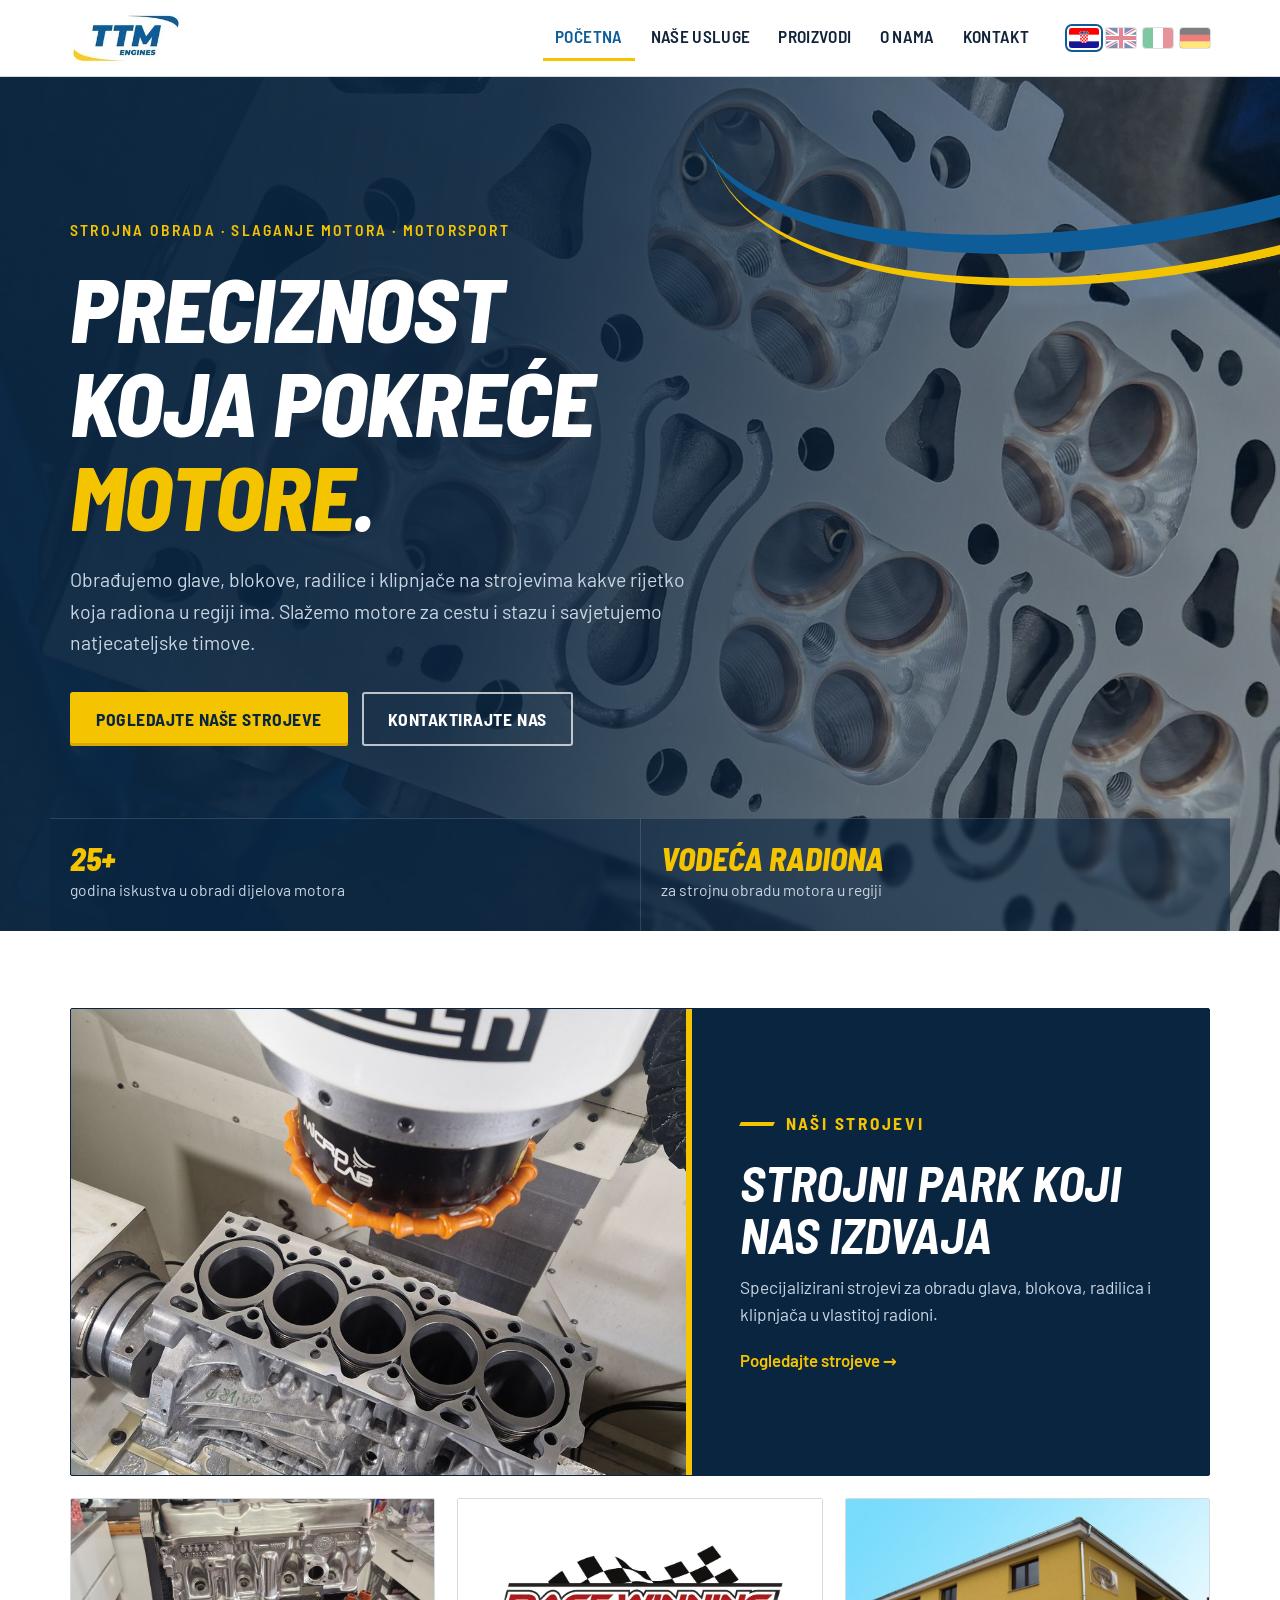
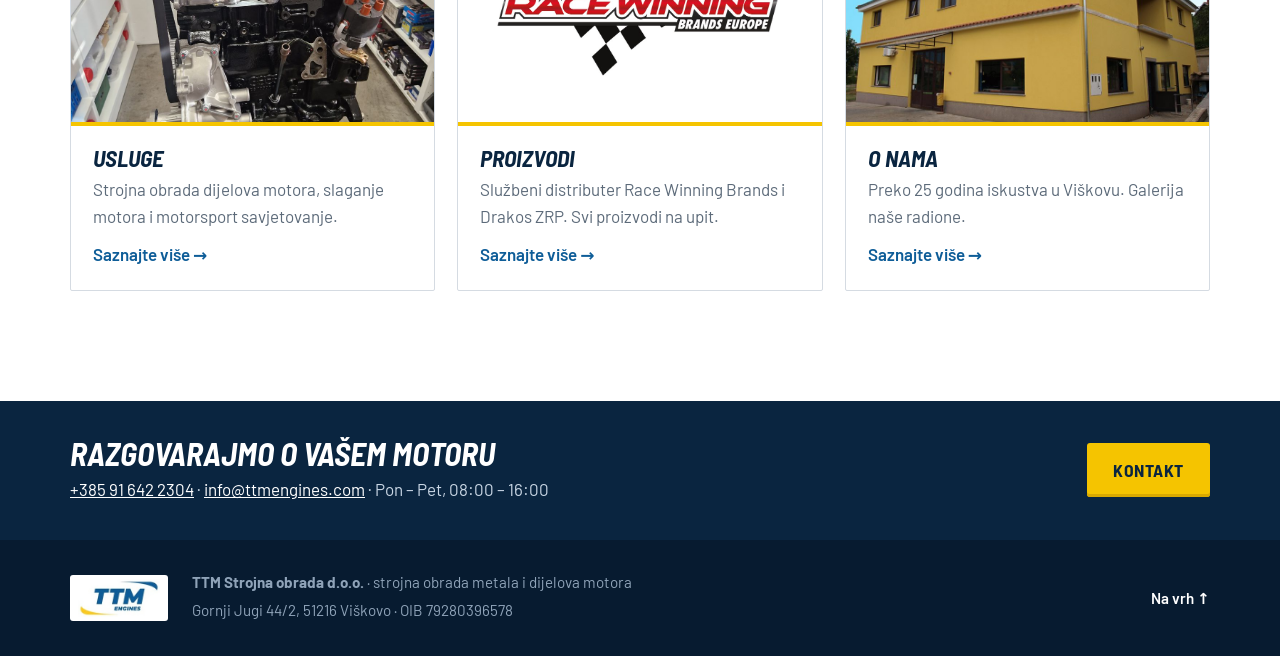
<file: index.html>
<!DOCTYPE html>
<html lang="hr">
<head>
<meta charset="utf-8">
<meta name="viewport" content="width=device-width, initial-scale=1, viewport-fit=cover">
<title data-t="title_home">TTM Engines · Strojna obrada dijelova motora i motorsport</title>
<meta name="description" content="TTM Engines (TTM Strojna obrada d.o.o., Viškovo): strojna obrada dijelova motora, slaganje motora i motorsport savjetovanje. Preko 25 godina iskustva.">
<meta name="theme-color" content="#0A2540">
<meta property="og:title" content="TTM Engines">
<meta property="og:description" content="Strojna obrada dijelova motora, slaganje motora i motorsport savjetovanje. Viškovo, Hrvatska.">
<meta property="og:image" content="slike/hero.jpg">
<link rel="icon" href="slike/logo.jpg">
<link rel="preconnect" href="https://fonts.googleapis.com">
<link rel="preconnect" href="https://fonts.gstatic.com" crossorigin>
<link href="https://fonts.googleapis.com/css2?family=Barlow:wght@400;500;600&family=Barlow+Semi+Condensed:ital,wght@0,600;0,700;1,700;1,800&display=swap" rel="stylesheet">
<link rel="stylesheet" href="css/style.css?v=3">
</head>
<body>

<a class="skip" href="#main" data-t="skip">Preskoči na sadržaj</a>

<!-- ============ ZAGLAVLJE (isto na svim stranicama) ============ -->
<header class="hdr" id="top">
  <div class="hdr-in">
    <a class="brand" href="index.html" aria-label="TTM Engines"><img src="slike/logo.jpg" alt="TTM Engines" width="198" height="92"></a>
    <nav class="menu" id="menu" aria-label="Glavni izbornik">
      <a href="index.html" data-t="nav_home" class="on" aria-current="page">Početna</a>
      <a href="strojevi.html" data-t="nav_machserv">Naše usluge</a>
      <a href="proizvodi.html" data-t="nav_products">Proizvodi</a>
      <a href="o-nama.html" data-t="nav_about">O nama</a>
      <a href="kontakt.html" data-t="nav_contact">Kontakt</a>
    </nav>
    <div class="hdr-r">
      <div class="langs" id="langs" role="group" aria-label="Jezik"></div>
      <button class="burger" id="burger" aria-expanded="false" aria-controls="menu" aria-label="Izbornik"><span></span><span></span><span></span></button>
    </div>
  </div>
</header>

<main id="main">

<section class="hero">
  <div class="hero-bg" aria-hidden="true"></div>
  <div class="hero-in">
    <p class="eyebrow" data-t="hero_eyebrow">Strojna obrada · Slaganje motora · Motorsport</p>
    <h1 data-t="hero_title" data-html>Preciznost<br>koja pokreće <em>motore</em>.</h1>
    <p class="hero-lead" data-t="hero_lead">Obrađujemo glave, blokove, radilice i klipnjače na strojevima kakve rijetko koja radiona u regiji ima. Slažemo motore za cestu i stazu i savjetujemo natjecateljske timove.</p>
    <div class="hero-cta">
      <a class="btn btn-y" href="strojevi.html" data-t="hero_cta1">Pogledajte naše strojeve</a>
      <a class="btn btn-ghost" href="kontakt.html" data-t="hero_cta2">Kontaktirajte nas</a>
    </div>
  </div>
  <ul class="pillars">
    <li><b>25+</b><span data-t="p1_d">godina iskustva u obradi dijelova motora</span></li>
    <li><b data-t="p3_t">Vodeća radiona</b><span data-t="p3_d">za strojnu obradu motora u regiji</span></li>
  </ul>
</section>

<!-- ============ PREGLED ============ -->
<section class="sec home">
  <div class="sec-in">
    <a class="tile tile-main" href="strojevi.html">
      <img src="slike/pocetna/strojevi.jpg" alt="" width="1000" height="1333">
      <div>
        <p class="kicker" data-t="mach_k">Naši strojevi</p>
        <h2 class="tile-h" data-t="mach_h">Strojni park koji nas izdvaja</h2>
        <p data-t="home_mach">Specijalizirani strojevi za obradu glava, blokova, radilica i klipnjača u vlastitoj radioni.</p>
        <span class="tile-go" data-t="home_mach_go">Pogledajte strojeve →</span>
      </div>
    </a>
    <div class="tiles">
      <a class="tile" href="strojevi.html#usluge">
        <img src="slike/pocetna/usluge.jpg" alt="" loading="lazy" width="1000" height="1333">
        <div><h3 data-t="nav_services">Usluge</h3><p data-t="home_serv">Strojna obrada dijelova motora, slaganje motora i motorsport savjetovanje.</p><span class="tile-go" data-t="home_more">Saznajte više →</span></div>
      </a>
      <a class="tile" href="proizvodi.html">
        <img class="logo" src="slike/pocetna/proizvodi.jpg" alt="Race Winning Brands" loading="lazy" width="1000" height="625">
        <div><h3 data-t="nav_products">Proizvodi</h3><p data-t="home_prod">Službeni distributer Race Winning Brands i Drakos ZRP. Svi proizvodi na upit.</p><span class="tile-go" data-t="home_more">Saznajte više →</span></div>
      </a>
      <a class="tile" href="o-nama.html">
        <img src="slike/zgrada.jpg" alt="" loading="lazy" width="800" height="600">
        <div><h3 data-t="nav_about">O nama</h3><p data-t="home_about">Preko 25 godina iskustva u Viškovu. Galerija naše radione.</p><span class="tile-go" data-t="home_more">Saznajte više →</span></div>
      </a>
    </div>
  </div>
</section>

<!-- ============ KONTAKT TRAKA ============ -->
<section class="cstrip">
  <div class="sec-in">
    <div>
      <h2 data-t="con_h">Razgovarajmo o vašem motoru</h2>
      <p><a href="tel:+385916422304">+385 91 642 2304</a><span class="sep"> · </span><a href="mailto:info@ttmengines.com">info@ttmengines.com</a><span class="sep"> · </span><span data-t="con_hours_v">Pon – Pet, 08:00 – 16:00</span></p>
    </div>
    <a class="btn btn-y" href="kontakt.html" data-t="nav_contact">Kontakt</a>
  </div>
</section>

</main>

<footer class="ftr">
  <div class="ftr-in">
    <img src="slike/logo.jpg" alt="TTM Engines" width="198" height="92">
    <div class="ftr-txt">
      <p><b>TTM Strojna obrada d.o.o.</b> · <span data-t="ftr_what">strojna obrada metala i dijelova motora</span></p>
      <p>Gornji Jugi 44/2, 51216 Viškovo · OIB 79280396578</p>
    </div>
    <a href="#top" data-t="ftr_top">Na vrh ↑</a>
  </div>
</footer>

<script src="js/prijevodi.js"></script>
<script src="js/main.js"></script>
</body>
</html>
</file>
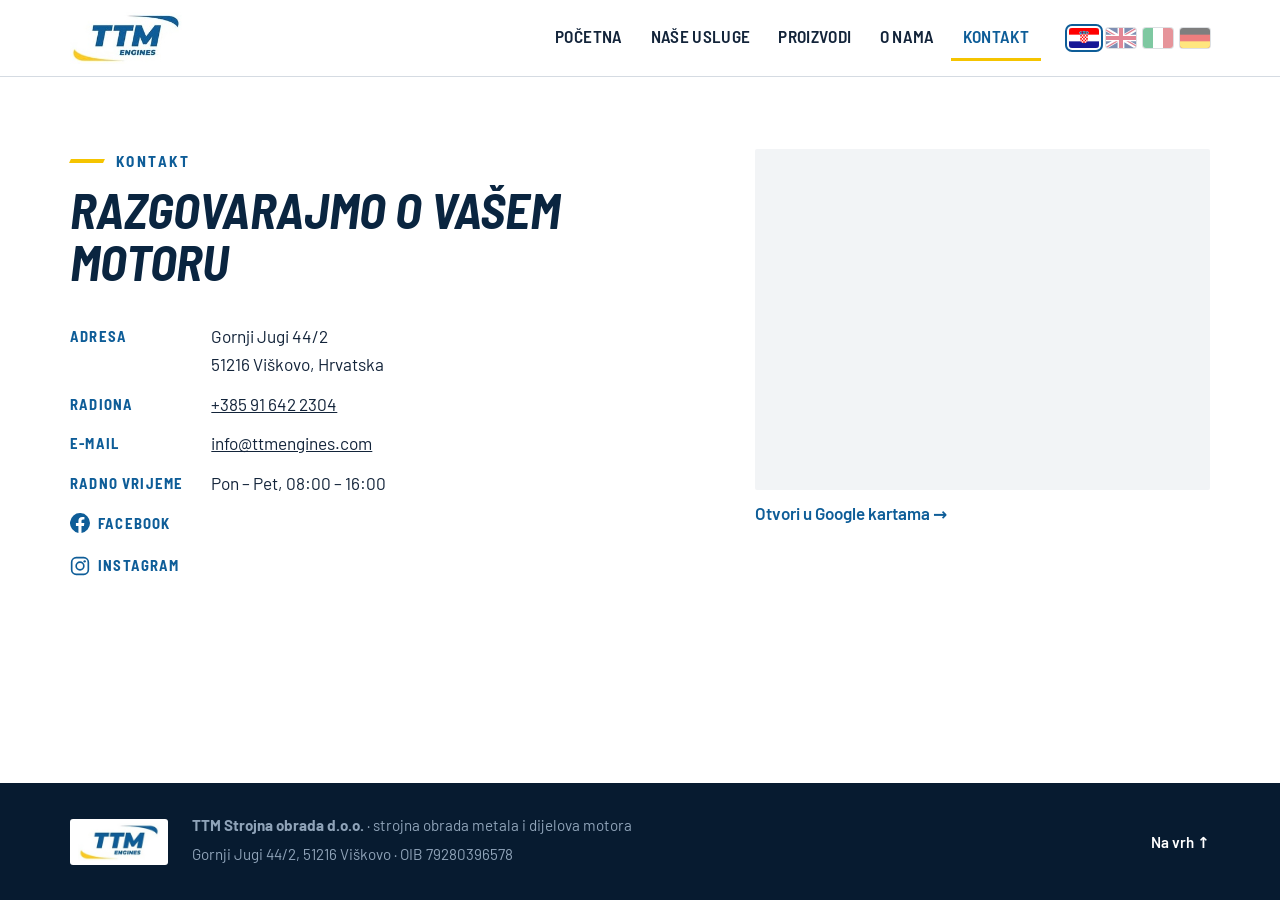
<file: kontakt.html>
<!DOCTYPE html>
<html lang="hr">
<head>
<meta charset="utf-8">
<meta name="viewport" content="width=device-width, initial-scale=1, viewport-fit=cover">
<title data-t="title_con">Kontakt · TTM Engines</title>
<meta name="description" content="TTM Engines (TTM Strojna obrada d.o.o., Viškovo): strojna obrada dijelova motora, slaganje motora i motorsport savjetovanje. Preko 25 godina iskustva.">
<meta name="theme-color" content="#0A2540">
<meta property="og:title" content="TTM Engines">
<meta property="og:description" content="Strojna obrada dijelova motora, slaganje motora i motorsport savjetovanje. Viškovo, Hrvatska.">
<meta property="og:image" content="slike/hero.jpg">
<link rel="icon" href="slike/logo.jpg">
<link rel="preconnect" href="https://fonts.googleapis.com">
<link rel="preconnect" href="https://fonts.gstatic.com" crossorigin>
<link href="https://fonts.googleapis.com/css2?family=Barlow:wght@400;500;600&family=Barlow+Semi+Condensed:ital,wght@0,600;0,700;1,700;1,800&display=swap" rel="stylesheet">
<link rel="stylesheet" href="css/style.css?v=3">
</head>
<body>

<a class="skip" href="#main" data-t="skip">Preskoči na sadržaj</a>

<!-- ============ ZAGLAVLJE (isto na svim stranicama) ============ -->
<header class="hdr" id="top">
  <div class="hdr-in">
    <a class="brand" href="index.html" aria-label="TTM Engines"><img src="slike/logo.jpg" alt="TTM Engines" width="198" height="92"></a>
    <nav class="menu" id="menu" aria-label="Glavni izbornik">
      <a href="index.html" data-t="nav_home">Početna</a>
      <a href="strojevi.html" data-t="nav_machserv">Naše usluge</a>
      <a href="proizvodi.html" data-t="nav_products">Proizvodi</a>
      <a href="o-nama.html" data-t="nav_about">O nama</a>
      <a href="kontakt.html" data-t="nav_contact" class="on" aria-current="page">Kontakt</a>
    </nav>
    <div class="hdr-r">
      <div class="langs" id="langs" role="group" aria-label="Jezik"></div>
      <button class="burger" id="burger" aria-expanded="false" aria-controls="menu" aria-label="Izbornik"><span></span><span></span><span></span></button>
    </div>
  </div>
</header>

<main id="main">

<section class="sec" id="kontakt">
  <div class="sec-in contact">
    <div>
      <p class="kicker" data-t="con_k">Kontakt</p>
      <h1 class="h2" data-t="con_h">Razgovarajmo o vašem motoru</h1>
      <dl class="cinfo">
        <dt data-t="con_addr">Adresa</dt><dd>Gornji Jugi 44/2<br>51216 Viškovo, Hrvatska</dd>
        <dt data-t="con_shop">Radiona</dt><dd><a href="tel:+385916422304">+385 91 642 2304</a></dd>
        <dt>E-mail</dt><dd><a href="mailto:info@ttmengines.com">info@ttmengines.com</a></dd>
        <dt data-t="con_hours">Radno vrijeme</dt><dd data-t="con_hours_v">Pon – Pet, 08:00 – 16:00</dd>
        <dt class="soc-row"><a class="soc-l" href="https://www.facebook.com/TTMStrojnaObrada" target="_blank" rel="noopener"><svg class="soc" viewBox="0 0 24 24" aria-hidden="true"><path fill="currentColor" d="M24 12a12 12 0 1 0-13.9 11.9v-8.4H7.1V12h3V9.4c0-3 1.8-4.7 4.5-4.7 1.3 0 2.7.2 2.7.2v3h-1.5c-1.5 0-2 .9-2 1.9V12h3.4l-.5 3.5h-2.9v8.4A12 12 0 0 0 24 12z"/></svg>Facebook</a></dt>
        <dt class="soc-row"><a class="soc-l" href="https://www.instagram.com/ttmstrojnaobrada/" target="_blank" rel="noopener"><svg class="soc" viewBox="0 0 24 24" aria-hidden="true"><rect x="2" y="2" width="20" height="20" rx="5.5" fill="none" stroke="currentColor" stroke-width="2"/><circle cx="12" cy="12" r="4.6" fill="none" stroke="currentColor" stroke-width="2"/><circle cx="17.6" cy="6.4" r="1.4" fill="currentColor"/></svg>Instagram</a></dt>
      </dl>
    </div>
    <div class="map">
      <iframe title="Karta: Gornji Jugi 44/2, Viškovo" src="https://maps.google.com/maps?q=Gornji%20Jugi%2044%2F2%2C%2051216%20Vi%C5%A1kovo&amp;z=15&amp;output=embed" loading="lazy" referrerpolicy="no-referrer-when-downgrade"></iframe>
      <a class="lnk-dark" href="https://www.google.com/maps/search/?api=1&amp;query=Gornji+Jugi+44%2F2+51216+Vi%C5%A1kovo" target="_blank" rel="noopener" data-t="con_map">Otvori u Google kartama →</a>
    </div>
  </div>
</section>

</main>

<footer class="ftr">
  <div class="ftr-in">
    <img src="slike/logo.jpg" alt="TTM Engines" width="198" height="92">
    <div class="ftr-txt">
      <p><b>TTM Strojna obrada d.o.o.</b> · <span data-t="ftr_what">strojna obrada metala i dijelova motora</span></p>
      <p>Gornji Jugi 44/2, 51216 Viškovo · OIB 79280396578</p>
    </div>
    <a href="#top" data-t="ftr_top">Na vrh ↑</a>
  </div>
</footer>

<script src="js/prijevodi.js"></script>
<script src="js/main.js"></script>
</body>
</html>
</file>
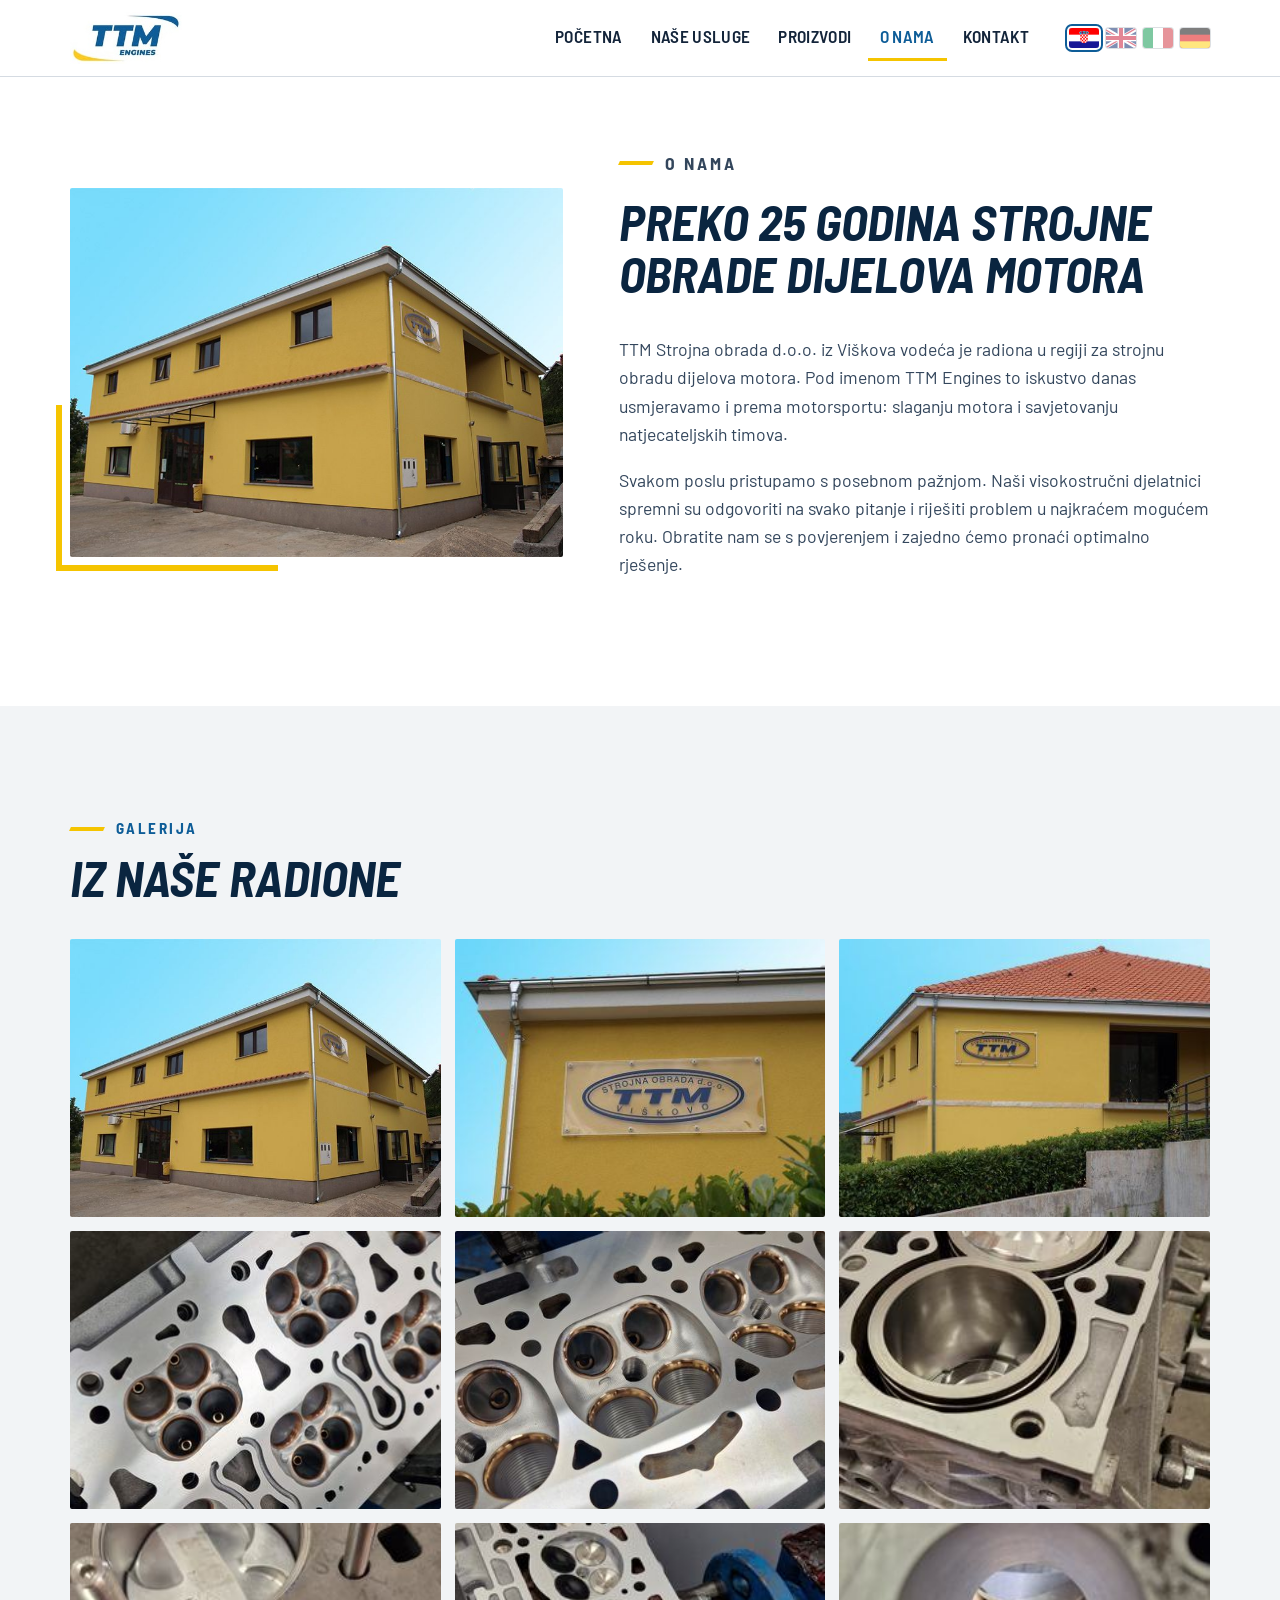
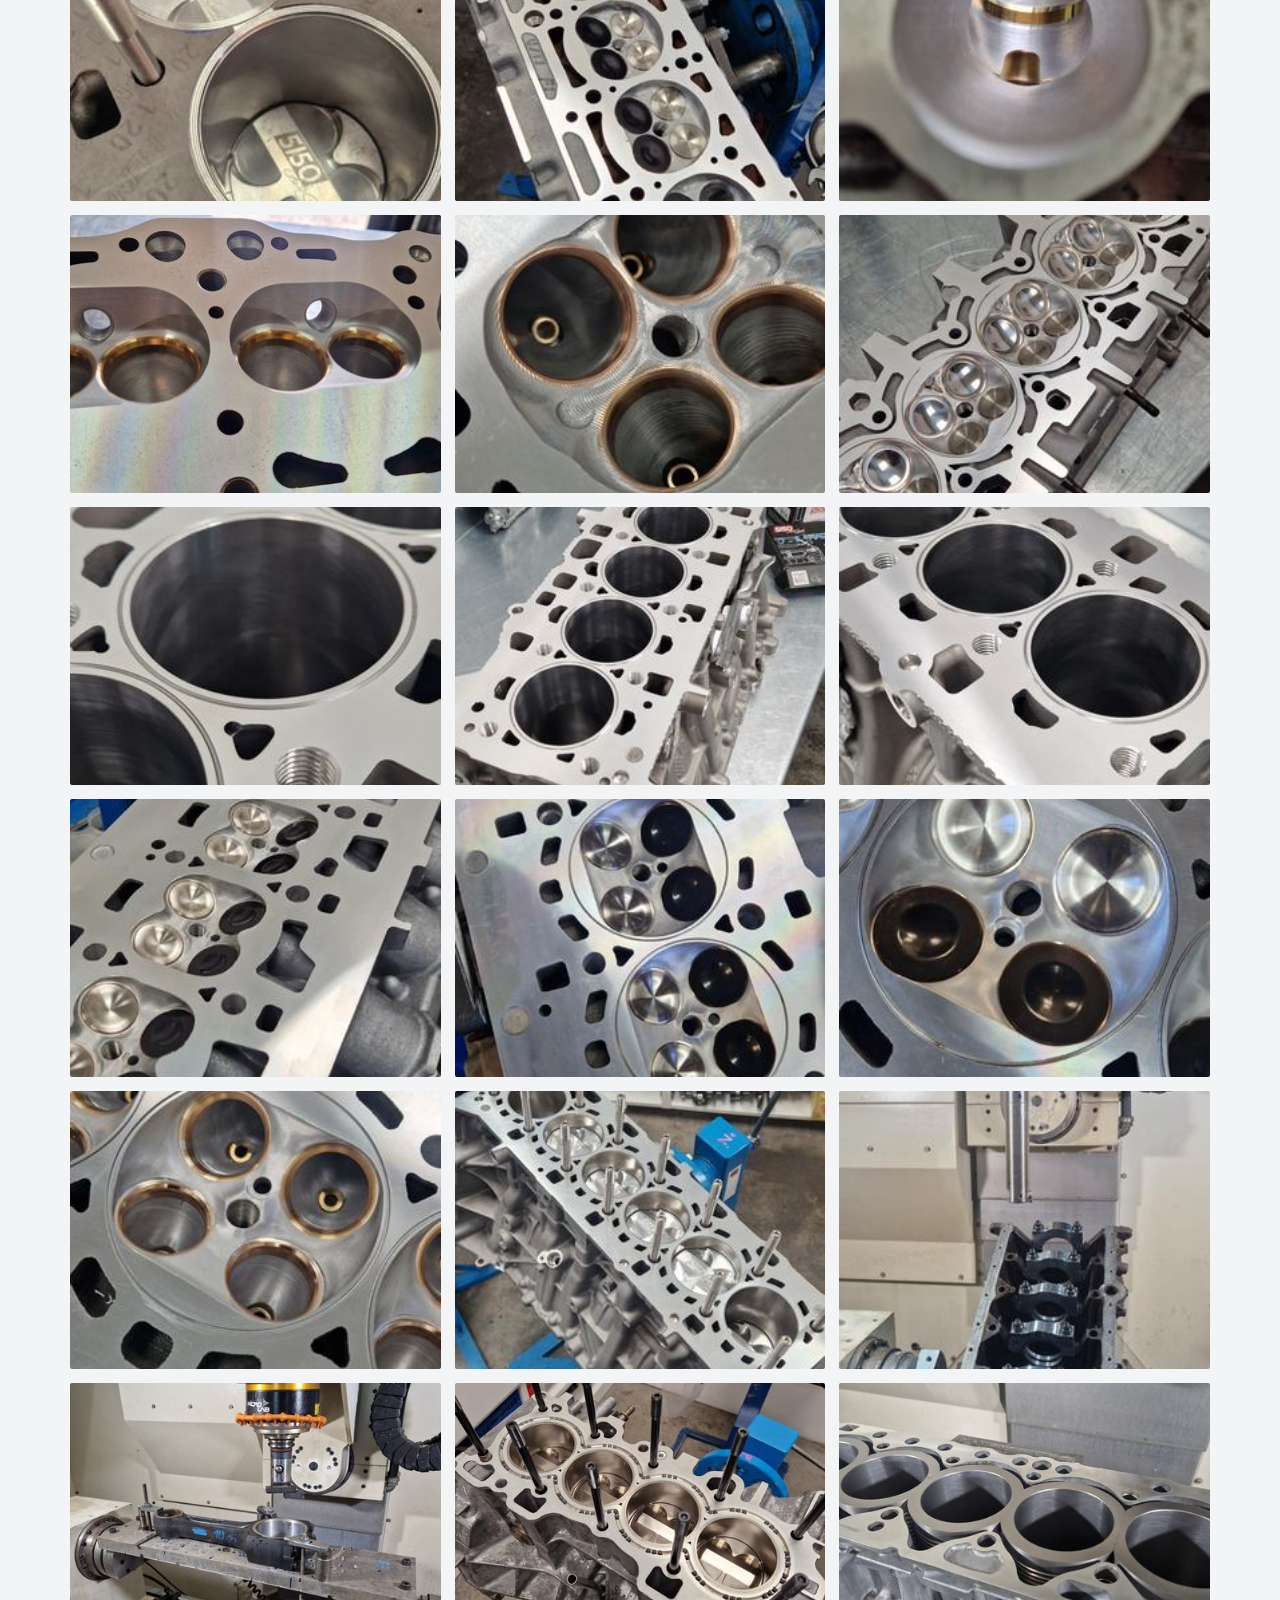
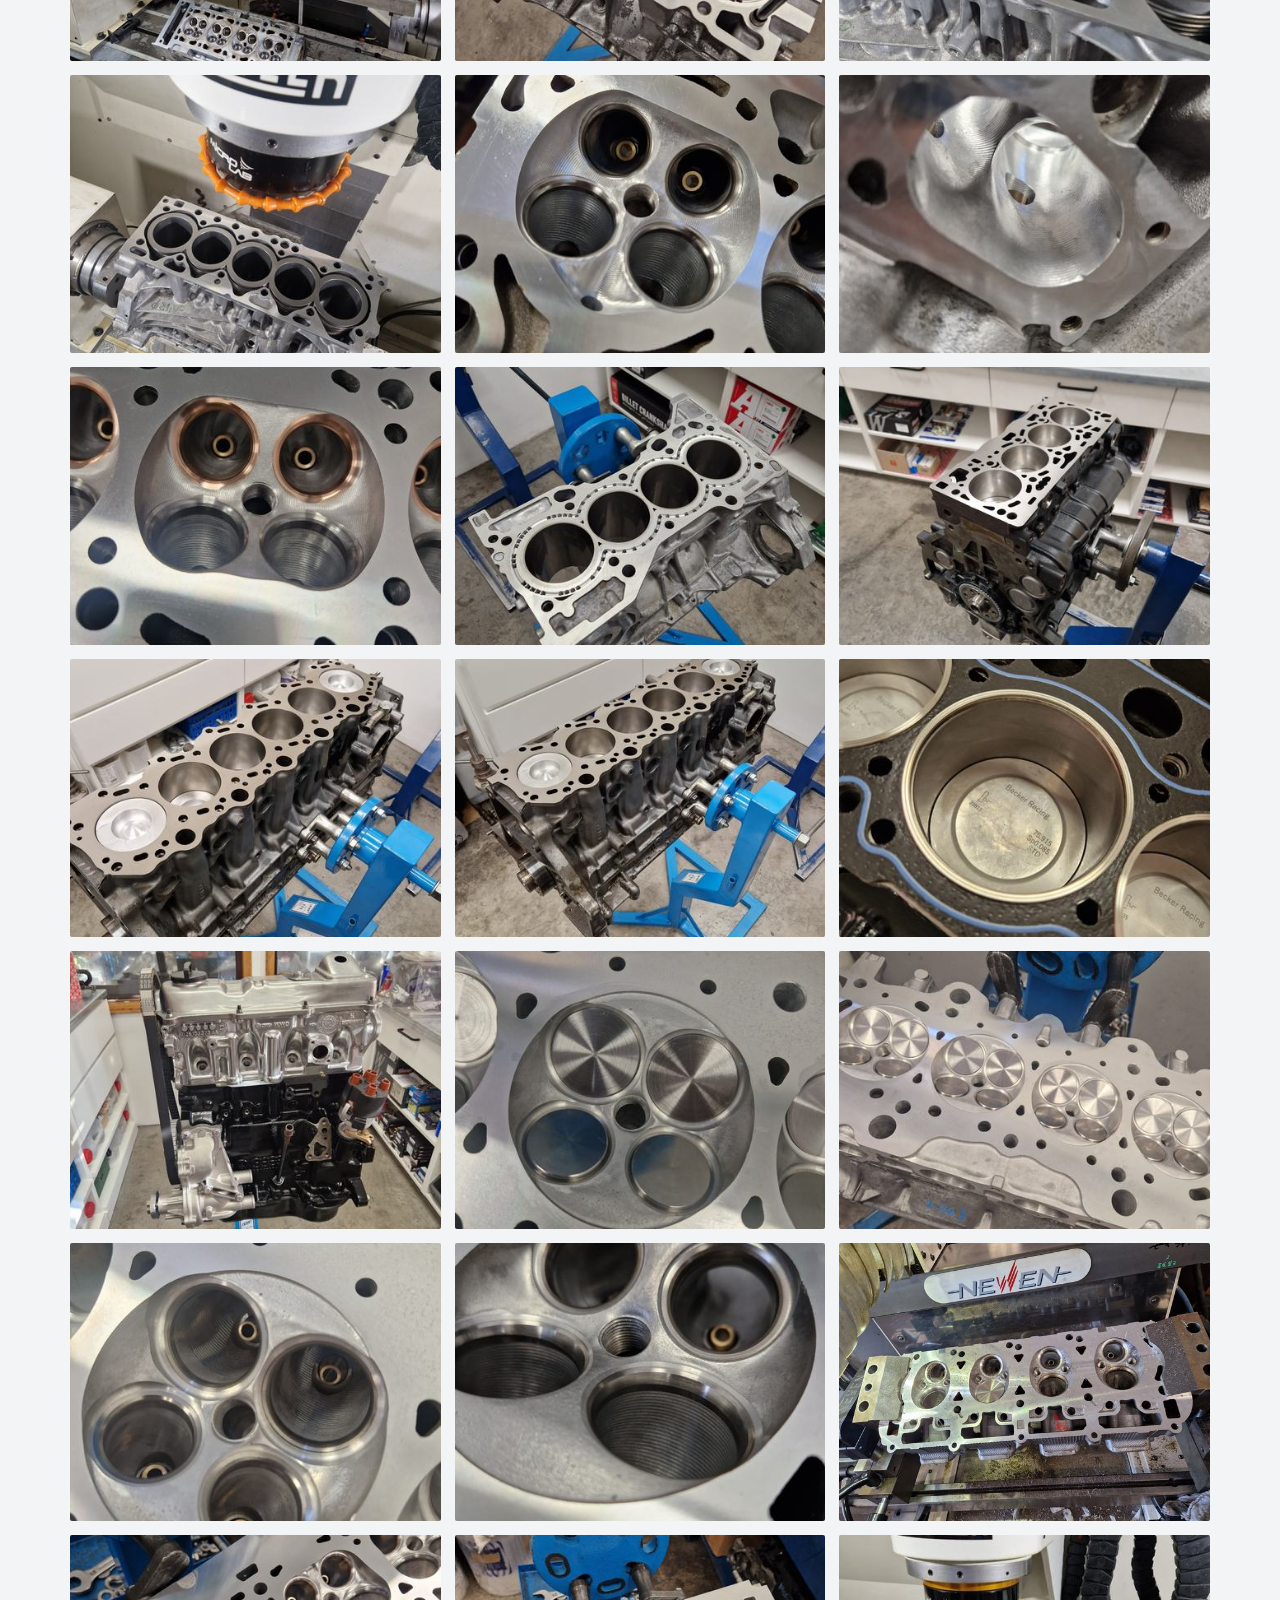
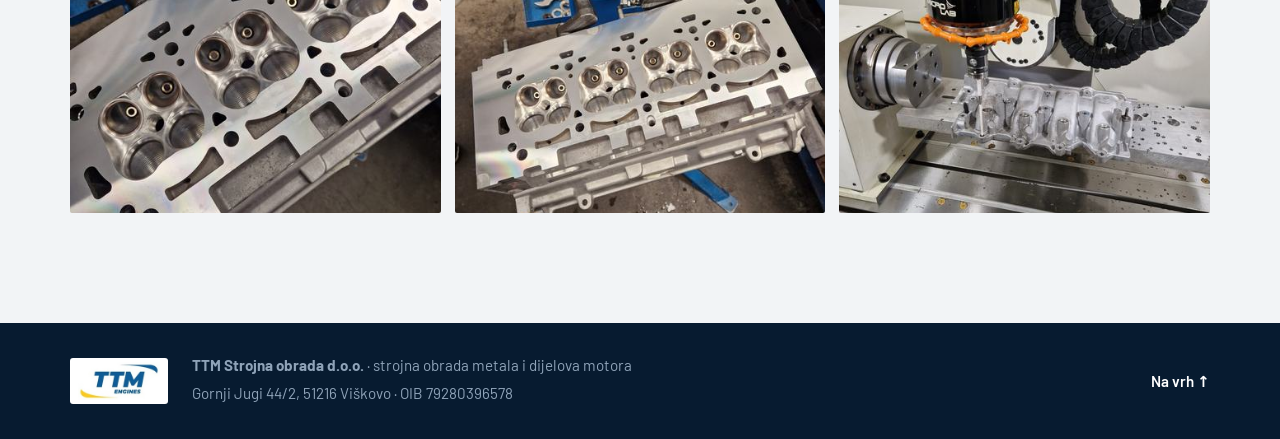
<file: o-nama.html>
<!DOCTYPE html>
<html lang="hr">
<head>
<meta charset="utf-8">
<meta name="viewport" content="width=device-width, initial-scale=1, viewport-fit=cover">
<title data-t="title_about">O nama · TTM Engines</title>
<meta name="description" content="TTM Engines (TTM Strojna obrada d.o.o., Viškovo): strojna obrada dijelova motora, slaganje motora i motorsport savjetovanje. Preko 25 godina iskustva.">
<meta name="theme-color" content="#0A2540">
<meta property="og:title" content="TTM Engines">
<meta property="og:description" content="Strojna obrada dijelova motora, slaganje motora i motorsport savjetovanje. Viškovo, Hrvatska.">
<meta property="og:image" content="slike/hero.jpg">
<link rel="icon" href="slike/logo.jpg">
<link rel="preconnect" href="https://fonts.googleapis.com">
<link rel="preconnect" href="https://fonts.gstatic.com" crossorigin>
<link href="https://fonts.googleapis.com/css2?family=Barlow:wght@400;500;600&family=Barlow+Semi+Condensed:ital,wght@0,600;0,700;1,700;1,800&display=swap" rel="stylesheet">
<link rel="stylesheet" href="css/style.css?v=3">
</head>
<body>

<a class="skip" href="#main" data-t="skip">Preskoči na sadržaj</a>

<!-- ============ ZAGLAVLJE (isto na svim stranicama) ============ -->
<header class="hdr" id="top">
  <div class="hdr-in">
    <a class="brand" href="index.html" aria-label="TTM Engines"><img src="slike/logo.jpg" alt="TTM Engines" width="198" height="92"></a>
    <nav class="menu" id="menu" aria-label="Glavni izbornik">
      <a href="index.html" data-t="nav_home">Početna</a>
      <a href="strojevi.html" data-t="nav_machserv">Naše usluge</a>
      <a href="proizvodi.html" data-t="nav_products">Proizvodi</a>
      <a href="o-nama.html" data-t="nav_about" class="on" aria-current="page">O nama</a>
      <a href="kontakt.html" data-t="nav_contact">Kontakt</a>
    </nav>
    <div class="hdr-r">
      <div class="langs" id="langs" role="group" aria-label="Jezik"></div>
      <button class="burger" id="burger" aria-expanded="false" aria-controls="menu" aria-label="Izbornik"><span></span><span></span><span></span></button>
    </div>
  </div>
</header>

<main id="main">

<section class="sec" id="o-nama">
  <div class="sec-in about">
    <figure class="about-img"><img src="slike/zgrada.jpg" alt="Zgrada TTM Strojne obrade u Viškovu" loading="lazy" width="800" height="600"></figure>
    <div class="about-txt">
      <p class="kicker" data-t="about_k">O nama</p>
      <h1 class="h2" data-t="about_h">Preko 25 godina strojne obrade dijelova motora</h1>
      <p data-t="about_p1">TTM Strojna obrada d.o.o. iz Viškova vodeća je radiona u regiji za strojnu obradu dijelova motora. Pod imenom TTM Engines to iskustvo danas usmjeravamo i prema motorsportu: slaganju motora i savjetovanju natjecateljskih timova.</p>
      <p data-t="about_p2">Svakom poslu pristupamo s posebnom pažnjom. Naši visokostručni djelatnici spremni su odgovoriti na svako pitanje i riješiti problem u najkraćem mogućem roku. Obratite nam se s povjerenjem i zajedno ćemo pronaći optimalno rješenje.</p>
    </div>
  </div>
</section>

<section class="sec sec-alt" id="galerija">
  <div class="sec-in">
    <p class="kicker" data-t="gal_k">Galerija</p>
    <h2 data-t="gal_h">Iz naše radione</h2>
    <div class="gallery" id="gallery"></div>
  </div>
</section>

</main>

<footer class="ftr">
  <div class="ftr-in">
    <img src="slike/logo.jpg" alt="TTM Engines" width="198" height="92">
    <div class="ftr-txt">
      <p><b>TTM Strojna obrada d.o.o.</b> · <span data-t="ftr_what">strojna obrada metala i dijelova motora</span></p>
      <p>Gornji Jugi 44/2, 51216 Viškovo · OIB 79280396578</p>
    </div>
    <a href="#top" data-t="ftr_top">Na vrh ↑</a>
  </div>
</footer>

<div id="lb" hidden>
  <button type="button" class="lb-x" aria-label="Zatvori">×</button>
  <button type="button" class="lb-p" aria-label="Prethodna">‹</button>
  <img alt="">
  <button type="button" class="lb-n" aria-label="Sljedeća">›</button>
  <span class="lb-c"></span>
</div>

<script src="js/prijevodi.js"></script>
<script src="js/main.js"></script>
</body>
</html>
</file>
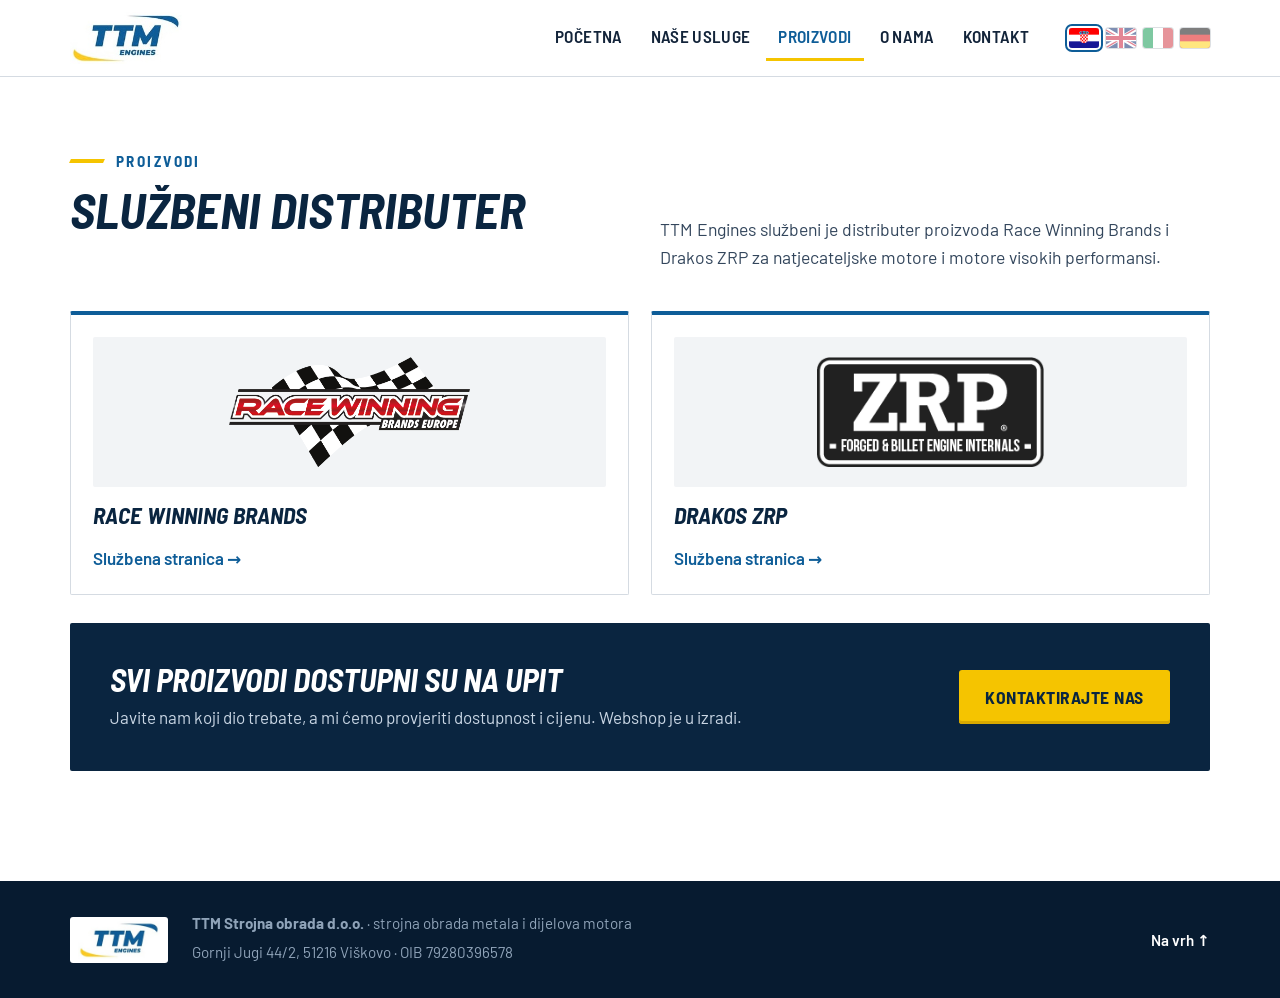
<file: proizvodi.html>
<!DOCTYPE html>
<html lang="hr">
<head>
<meta charset="utf-8">
<meta name="viewport" content="width=device-width, initial-scale=1, viewport-fit=cover">
<title data-t="title_prod">Proizvodi · TTM Engines</title>
<meta name="description" content="TTM Engines, službeni distributer Race Winning Brands i Drakos ZRP. Svi proizvodi dostupni na upit.">
<meta name="theme-color" content="#0A2540">
<meta property="og:title" content="TTM Engines">
<meta property="og:description" content="Strojna obrada dijelova motora, slaganje motora i motorsport savjetovanje. Viškovo, Hrvatska.">
<meta property="og:image" content="slike/hero.jpg">
<link rel="icon" href="slike/logo.jpg">
<link rel="preconnect" href="https://fonts.googleapis.com">
<link rel="preconnect" href="https://fonts.gstatic.com" crossorigin>
<link href="https://fonts.googleapis.com/css2?family=Barlow:wght@400;500;600&family=Barlow+Semi+Condensed:ital,wght@0,600;0,700;1,700;1,800&display=swap" rel="stylesheet">
<link rel="stylesheet" href="css/style.css?v=3">
</head>
<body>

<a class="skip" href="#main" data-t="skip">Preskoči na sadržaj</a>

<!-- ============ ZAGLAVLJE (isto na svim stranicama) ============ -->
<header class="hdr" id="top">
  <div class="hdr-in">
    <a class="brand" href="index.html" aria-label="TTM Engines"><img src="slike/logo.jpg" alt="TTM Engines" width="198" height="92"></a>
    <nav class="menu" id="menu" aria-label="Glavni izbornik">
      <a href="index.html" data-t="nav_home">Početna</a>
      <a href="strojevi.html" data-t="nav_machserv">Naše usluge</a>
      <a href="proizvodi.html" data-t="nav_products" class="on" aria-current="page">Proizvodi</a>
      <a href="o-nama.html" data-t="nav_about">O nama</a>
      <a href="kontakt.html" data-t="nav_contact">Kontakt</a>
    </nav>
    <div class="hdr-r">
      <div class="langs" id="langs" role="group" aria-label="Jezik"></div>
      <button class="burger" id="burger" aria-expanded="false" aria-controls="menu" aria-label="Izbornik"><span></span><span></span><span></span></button>
    </div>
  </div>
</header>

<main id="main">

<section class="sec" id="proizvodi">
  <div class="sec-in">
    <p class="kicker" data-t="prod_k">Proizvodi</p>
    <div class="sec-head">
      <h1 class="h2" data-t="prod_h">Službeni distributer</h1>
      <p class="sec-lead" data-t="prod_lead">TTM Engines službeni je distributer proizvoda Race Winning Brands i Drakos ZRP za natjecateljske motore i motore visokih performansi.</p>
    </div>
    <div class="brands">
      <a class="brand-card" href="https://www.racewinningbrands.com/" target="_blank" rel="noopener">
        <span class="brand-logo"><img src="slike/brendovi/rwb.png" alt="Race Winning Brands" onerror="this.hidden=true;this.nextElementSibling.hidden=false"><b hidden>Race Winning Brands</b></span>
        <span class="brand-name">Race Winning Brands</span>
        <span class="tile-go" data-t="prod_visit">Službena stranica →</span>
      </a>
      <a class="brand-card" href="https://auto.drakosengineering.com/brand/zrp" target="_blank" rel="noopener">
        <span class="brand-logo"><img src="slike/brendovi/zrp.png" alt="Drakos ZRP" onerror="this.hidden=true;this.nextElementSibling.hidden=false"><b hidden>Drakos ZRP</b></span>
        <span class="brand-name">Drakos ZRP</span>
        <span class="tile-go" data-t="prod_visit">Službena stranica →</span>
      </a>
    </div>
    <div class="prod-cta">
      <div>
        <h2 class="tile-h" data-t="prod_cta_h">Svi proizvodi dostupni su na upit</h2>
        <p data-t="prod_cta_p">Javite nam koji dio trebate, a mi ćemo provjeriti dostupnost i cijenu. Webshop je u izradi.</p>
      </div>
      <a class="btn btn-y" href="kontakt.html" data-t="hero_cta2">Kontaktirajte nas</a>
    </div>
  </div>
</section>

</main>

<footer class="ftr">
  <div class="ftr-in">
    <img src="slike/logo.jpg" alt="TTM Engines" width="198" height="92">
    <div class="ftr-txt">
      <p><b>TTM Strojna obrada d.o.o.</b> · <span data-t="ftr_what">strojna obrada metala i dijelova motora</span></p>
      <p>Gornji Jugi 44/2, 51216 Viškovo · OIB 79280396578</p>
    </div>
    <a href="#top" data-t="ftr_top">Na vrh ↑</a>
  </div>
</footer>

<script src="js/prijevodi.js"></script>
<script src="js/main.js"></script>
</body>
</html>
</file>
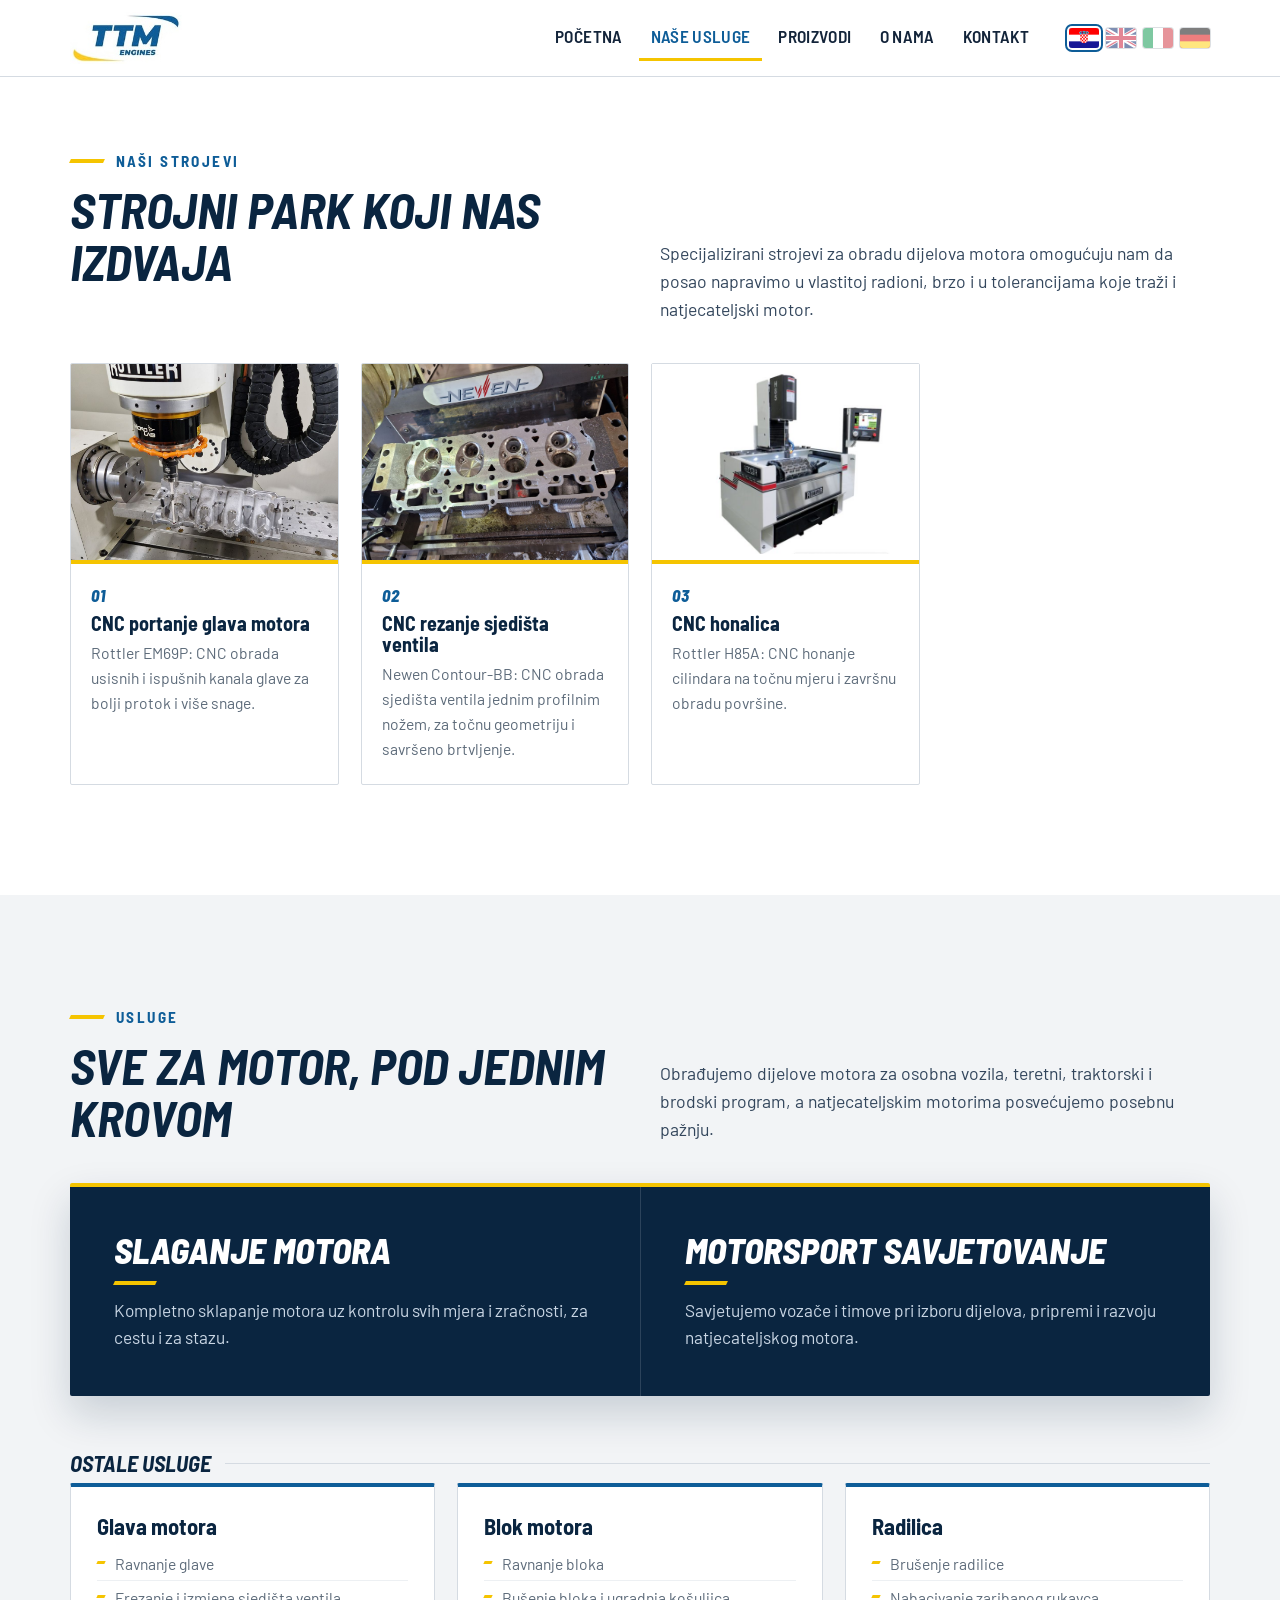
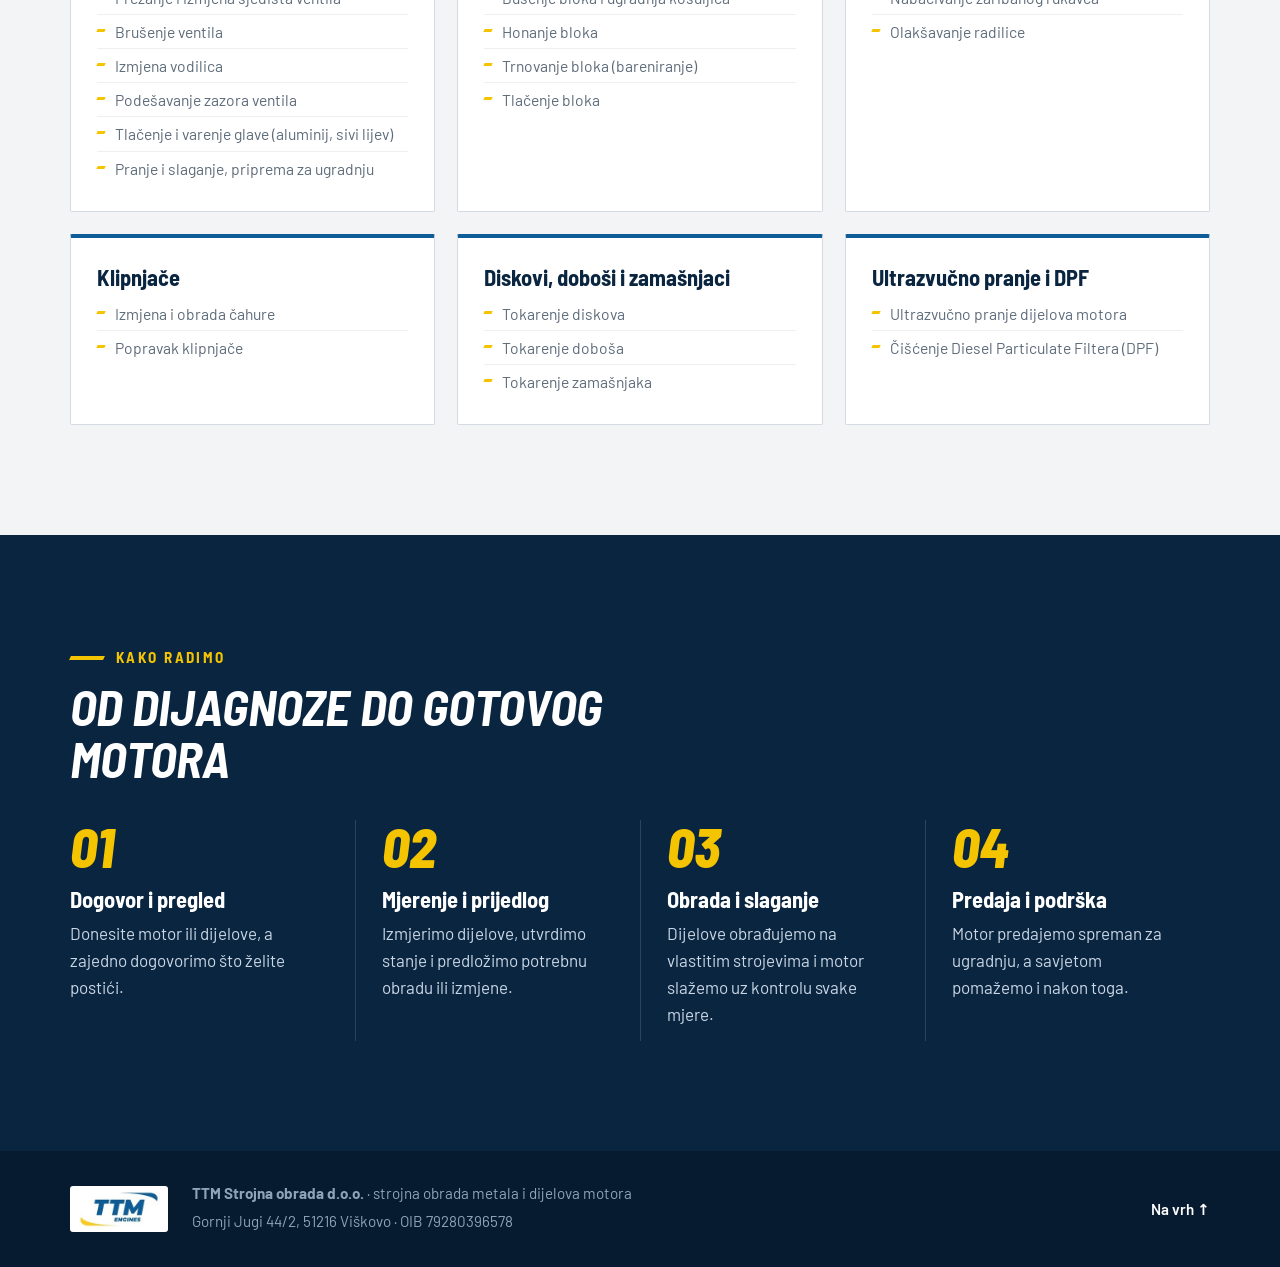
<file: strojevi.html>
<!DOCTYPE html>
<html lang="hr">
<head>
<meta charset="utf-8">
<meta name="viewport" content="width=device-width, initial-scale=1, viewport-fit=cover">
<title data-t="title_mach">Naše usluge · TTM Engines</title>
<meta name="description" content="TTM Engines (TTM Strojna obrada d.o.o., Viškovo): strojna obrada dijelova motora, slaganje motora i motorsport savjetovanje. Preko 25 godina iskustva.">
<meta name="theme-color" content="#0A2540">
<meta property="og:title" content="TTM Engines">
<meta property="og:description" content="Strojna obrada dijelova motora, slaganje motora i motorsport savjetovanje. Viškovo, Hrvatska.">
<meta property="og:image" content="slike/hero.jpg">
<link rel="icon" href="slike/logo.jpg">
<link rel="preconnect" href="https://fonts.googleapis.com">
<link rel="preconnect" href="https://fonts.gstatic.com" crossorigin>
<link href="https://fonts.googleapis.com/css2?family=Barlow:wght@400;500;600&family=Barlow+Semi+Condensed:ital,wght@0,600;0,700;1,700;1,800&display=swap" rel="stylesheet">
<link rel="stylesheet" href="css/style.css?v=3">
</head>
<body>

<a class="skip" href="#main" data-t="skip">Preskoči na sadržaj</a>

<!-- ============ ZAGLAVLJE (isto na svim stranicama) ============ -->
<header class="hdr" id="top">
  <div class="hdr-in">
    <a class="brand" href="index.html" aria-label="TTM Engines"><img src="slike/logo.jpg" alt="TTM Engines" width="198" height="92"></a>
    <nav class="menu" id="menu" aria-label="Glavni izbornik">
      <a href="index.html" data-t="nav_home">Početna</a>
      <a href="strojevi.html" data-t="nav_machserv" class="on" aria-current="page">Naše usluge</a>
      <a href="proizvodi.html" data-t="nav_products">Proizvodi</a>
      <a href="o-nama.html" data-t="nav_about">O nama</a>
      <a href="kontakt.html" data-t="nav_contact">Kontakt</a>
    </nav>
    <div class="hdr-r">
      <div class="langs" id="langs" role="group" aria-label="Jezik"></div>
      <button class="burger" id="burger" aria-expanded="false" aria-controls="menu" aria-label="Izbornik"><span></span><span></span><span></span></button>
    </div>
  </div>
</header>

<main id="main">

<section class="sec" id="strojevi">
  <div class="sec-in">
    <p class="kicker" data-t="mach_k">Naši strojevi</p>
    <div class="sec-head">
      <h1 class="h2" data-t="mach_h">Strojni park koji nas izdvaja</h1>
      <p class="sec-lead" data-t="mach_lead">Specijalizirani strojevi za obradu dijelova motora omogućuju nam da posao napravimo u vlastitoj radioni, brzo i u tolerancijama koje traži i natjecateljski motor.</p>
    </div>
    <div class="machines">
      <article class="mach">
        <div class="mmedia"><img style="object-position:50% 40%" src="slike/strojevi/rottler-em69p.jpg?v=2" alt="Rottler EM69P" loading="lazy" width="1050" height="1400"></div>
        <div><span class="mnum">01</span><h3 data-t="m1_t">CNC portanje glava motora</h3><p data-t="m1_d">Rottler EM69P: CNC obrada usisnih i ispušnih kanala glave za bolji protok i više snage.</p></div>
      </article>
      <article class="mach">
        <div class="mmedia"><img src="slike/strojevi/newen-contour-bb.jpg?v=2" alt="Newen Contour-BB" loading="lazy" width="1400" height="1050"></div>
        <div><span class="mnum">02</span><h3 data-t="m2_t">CNC rezanje sjedišta ventila</h3><p data-t="m2_d">Newen Contour-BB: CNC obrada sjedišta ventila jednim profilnim nožem, za točnu geometriju i savršeno brtvljenje.</p></div>
      </article>
      <article class="mach">
        <div class="mmedia"><img class="contain" src="slike/strojevi/rottler-h85a.jpg" alt="Rottler H85A" loading="lazy" width="474" height="418"></div>
        <div><span class="mnum">03</span><h3 data-t="m3_t">CNC honalica</h3><p data-t="m3_d">Rottler H85A: CNC honanje cilindara na točnu mjeru i završnu obradu površine.</p></div>
      </article>
    </div>
  </div>
</section>

<section class="sec sec-alt" id="usluge">
  <div class="sec-in">
    <p class="kicker" data-t="serv_k">Usluge</p>
    <div class="sec-head">
      <h2 data-t="serv_h">Sve za motor, pod jednim krovom</h2>
      <p class="sec-lead" data-t="serv_lead">Obrađujemo dijelove motora za osobna vozila, teretni, traktorski i brodski program, a natjecateljskim motorima posvećujemo posebnu pažnju.</p>
    </div>
    <div class="feat">
      <div>
        <h3 data-t="s1_t">Slaganje motora</h3>
        <p data-t="s1_d">Kompletno sklapanje motora uz kontrolu svih mjera i zračnosti, za cestu i za stazu.</p>
      </div>
      <div>
        <h3 data-t="s2_t">Motorsport savjetovanje</h3>
        <p data-t="s2_d">Savjetujemo vozače i timove pri izboru dijelova, pripremi i razvoju natjecateljskog motora.</p>
      </div>
    </div>
    <h3 class="sub-h" data-t="serv_more">Ostale usluge</h3>
    <div class="cards">
      <article class="card">
        <h3 data-t="s4_t">Glava motora</h3>
        <ul data-t="s4_l" data-html><li>Ravnanje glave</li><li>Frezanje i izmjena sjedišta ventila</li><li>Brušenje ventila</li><li>Izmjena vodilica</li><li>Podešavanje zazora ventila</li><li>Tlačenje i varenje glave (aluminij, sivi lijev)</li><li>Pranje i slaganje, priprema za ugradnju</li></ul>
      </article>
      <article class="card">
        <h3 data-t="s5_t">Blok motora</h3>
        <ul data-t="s5_l" data-html><li>Ravnanje bloka</li><li>Bušenje bloka i ugradnja košuljica</li><li>Honanje bloka</li><li>Trnovanje bloka (bareniranje)</li><li>Tlačenje bloka</li></ul>
      </article>
      <article class="card">
        <h3 data-t="s6_t">Radilica</h3>
        <ul data-t="s6_l" data-html><li>Brušenje radilice</li><li>Nabacivanje zaribanog rukavca</li><li>Olakšavanje radilice</li></ul>
      </article>
      <article class="card">
        <h3 data-t="s7_t">Klipnjače</h3>
        <ul data-t="s7_l" data-html><li>Izmjena i obrada čahure</li><li>Popravak klipnjače</li></ul>
      </article>
      <article class="card">
        <h3 data-t="s8_t">Diskovi, doboši i zamašnjaci</h3>
        <ul data-t="s8_l" data-html><li>Tokarenje diskova</li><li>Tokarenje doboša</li><li>Tokarenje zamašnjaka</li></ul>
      </article>
      <article class="card">
        <h3 data-t="s9_t">Ultrazvučno pranje i DPF</h3>
        <ul data-t="s9_l" data-html><li>Ultrazvučno pranje dijelova motora</li><li>Čišćenje Diesel Particulate Filtera (DPF)</li></ul>
      </article>
    </div>
  </div>
</section>

<section class="sec sec-dark" id="proces">
  <div class="sec-in">
    <p class="kicker" data-t="proc_k">Kako radimo</p>
    <h2 data-t="proc_h">Od dijagnoze do gotovog motora</h2>
    <ol class="steps">
      <li><span class="num">01</span><h3 data-t="st1_t">Dogovor i pregled</h3><p data-t="st1_d">Donesite motor ili dijelove, a zajedno dogovorimo što želite postići.</p></li>
      <li><span class="num">02</span><h3 data-t="st2_t">Mjerenje i prijedlog</h3><p data-t="st2_d">Izmjerimo dijelove, utvrdimo stanje i predložimo potrebnu obradu ili izmjene.</p></li>
      <li><span class="num">03</span><h3 data-t="st3_t">Obrada i slaganje</h3><p data-t="st3_d">Dijelove obrađujemo na vlastitim strojevima i motor slažemo uz kontrolu svake mjere.</p></li>
      <li><span class="num">04</span><h3 data-t="st4_t">Predaja i podrška</h3><p data-t="st4_d">Motor predajemo spreman za ugradnju, a savjetom pomažemo i nakon toga.</p></li>
    </ol>
  </div>
</section>

</main>

<footer class="ftr">
  <div class="ftr-in">
    <img src="slike/logo.jpg" alt="TTM Engines" width="198" height="92">
    <div class="ftr-txt">
      <p><b>TTM Strojna obrada d.o.o.</b> · <span data-t="ftr_what">strojna obrada metala i dijelova motora</span></p>
      <p>Gornji Jugi 44/2, 51216 Viškovo · OIB 79280396578</p>
    </div>
    <a href="#top" data-t="ftr_top">Na vrh ↑</a>
  </div>
</footer>

<div id="lb" hidden>
  <button type="button" class="lb-x" aria-label="Zatvori">×</button>
  <button type="button" class="lb-p" aria-label="Prethodna">‹</button>
  <img alt="">
  <button type="button" class="lb-n" aria-label="Sljedeća">›</button>
  <span class="lb-c"></span>
</div>

<script src="js/prijevodi.js"></script>
<script src="js/main.js"></script>
</body>
</html>
</file>
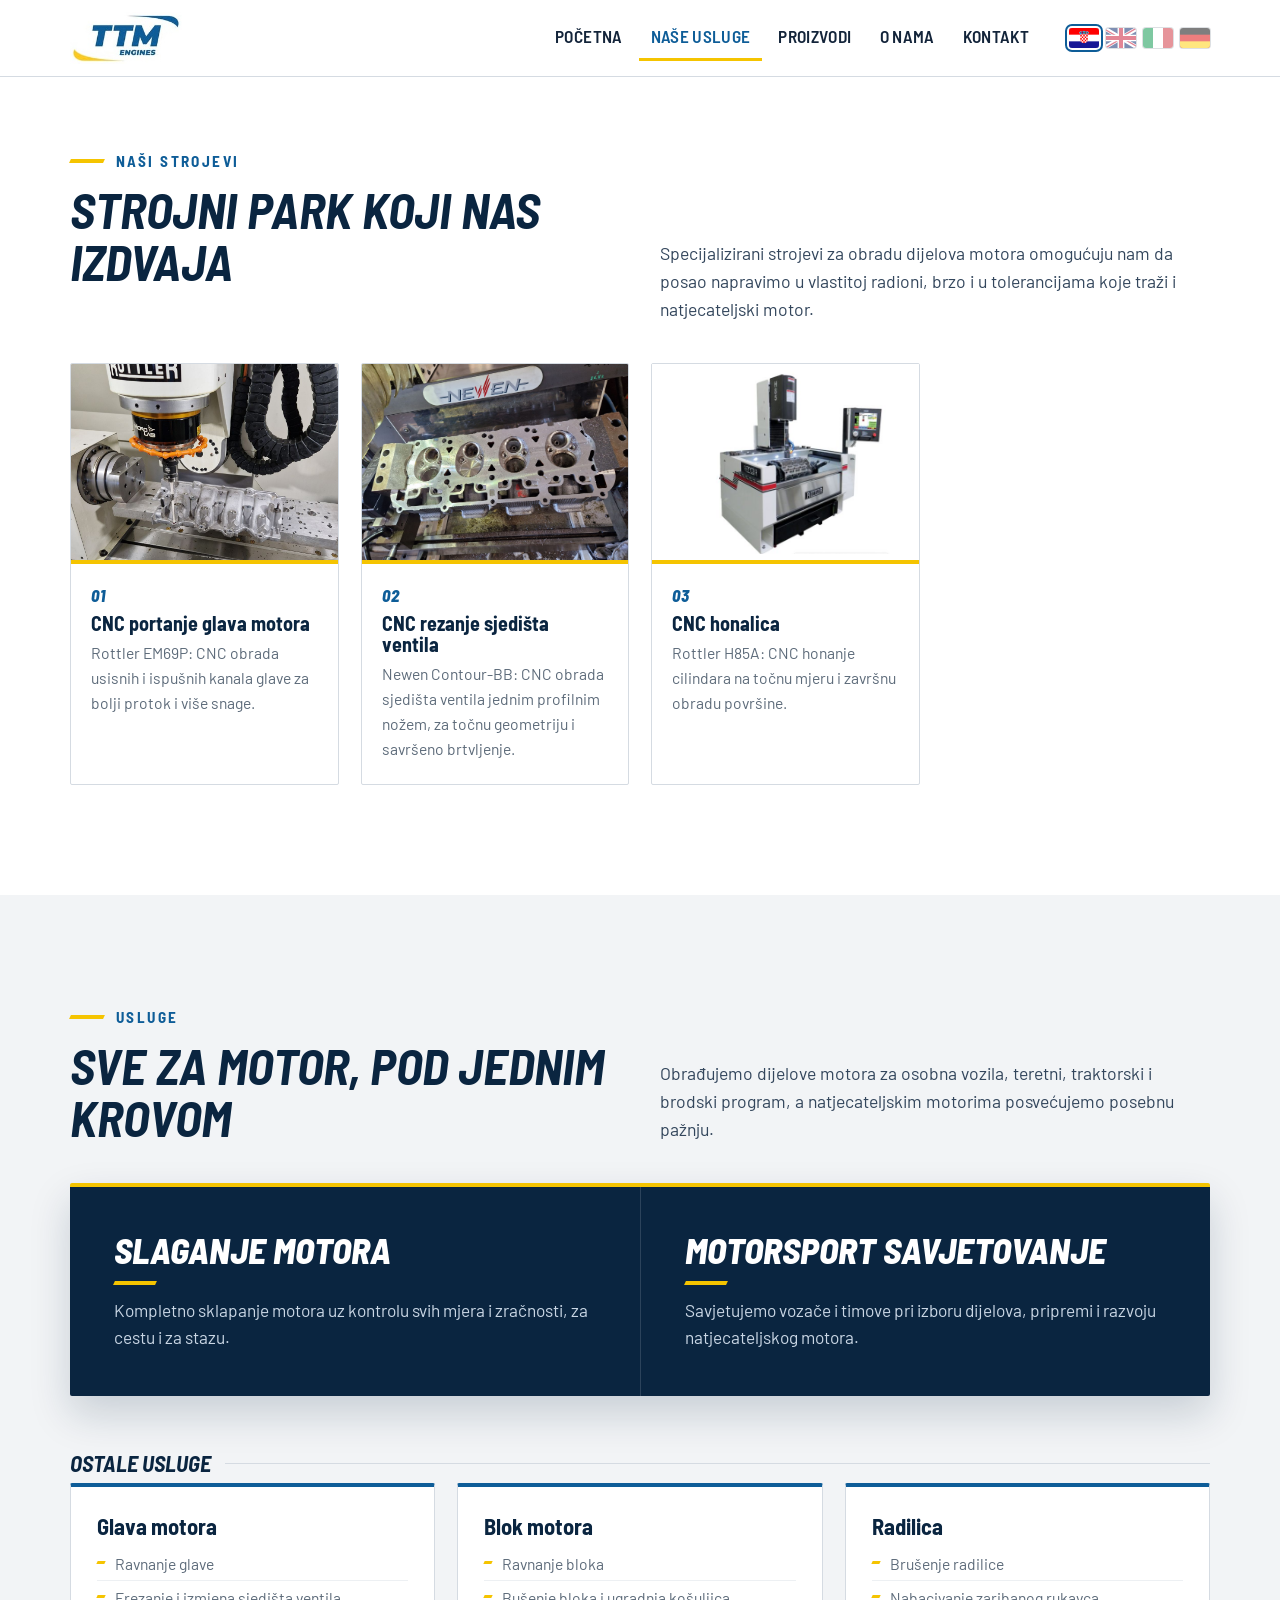
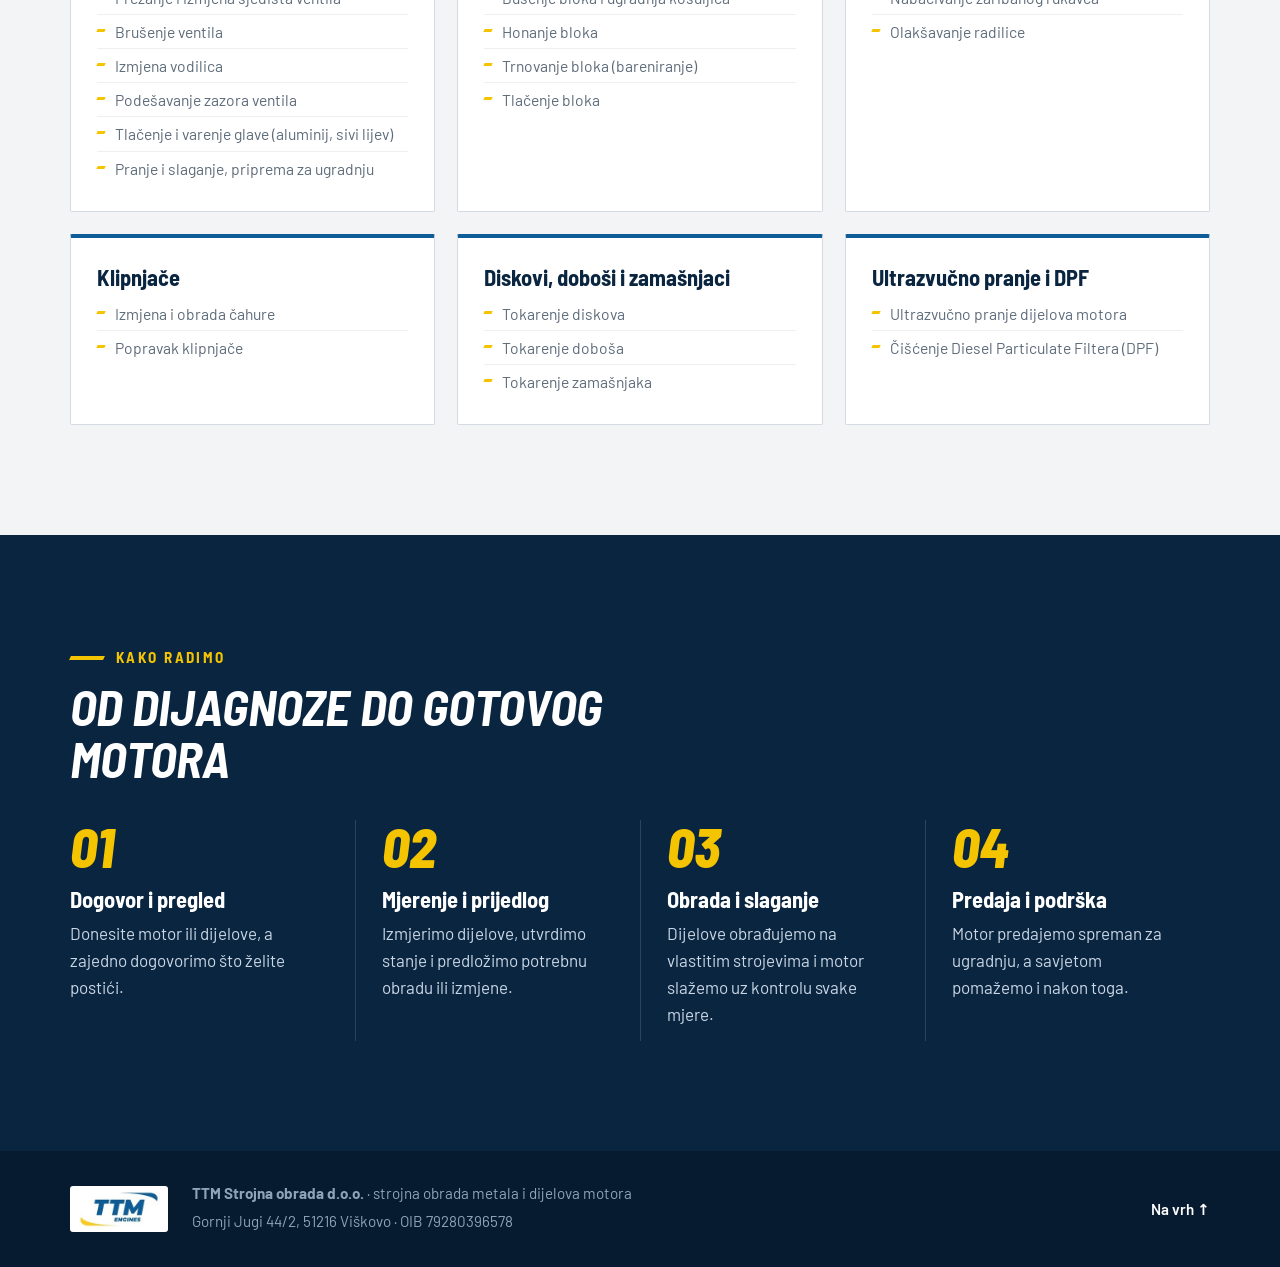
<file: usluge.html>
<!DOCTYPE html>
<html lang="hr">
<head>
<meta charset="utf-8">
<title>Naše usluge · TTM Engines</title>
<meta name="robots" content="noindex">
<link rel="canonical" href="strojevi.html#usluge">
<meta http-equiv="refresh" content="0; url=strojevi.html#usluge">
<script>location.replace("strojevi.html#usluge");</script>
</head>
<body>
<p>Stranica je premještena: <a href="strojevi.html#usluge">Naše usluge</a>.</p>
</body>
</html>
</file>
<file: css/style.css>
/* TTM Engines – boje i fontovi preuzeti iz logotipa i obrasca */
:root{
  --blue:#0E5D98; --blue-deep:#0A4673; --blue-tint:#E7F0F8;
  --navy:#0A2540; --navy-2:#0F2F50;
  --yellow:#F5C400; --yellow-deep:#D9A900;
  --ink:#13243A; --muted:#5D6B7A; --line:#D5DBE2;
  --paper:#F2F4F6; --white:#FFFFFF;
  --body:"Barlow", system-ui, -apple-system, "Segoe UI", Roboto, Arial, sans-serif;
  --cond:"Barlow Semi Condensed", "Arial Narrow", "Roboto Condensed", system-ui, sans-serif;
  --max:1180px;
  --hdr:76px;
}
*,*::before,*::after{box-sizing:border-box}
html{scroll-behavior:smooth;scroll-padding-top:calc(var(--hdr) + 8px);-webkit-text-size-adjust:100%}
@media (prefers-reduced-motion:reduce){html{scroll-behavior:auto}}
body{margin:0;background:var(--white);color:var(--ink);font-family:var(--body);font-size:17px;line-height:1.6}
img{max-width:100%;height:auto}
:focus-visible{outline:3px solid var(--yellow);outline-offset:3px}
h1,h2,h3{font-family:var(--cond);line-height:1.05;margin:0}
.skip{position:absolute;left:-9999px;top:8px;background:var(--yellow);color:var(--ink);padding:8px 14px;z-index:100;font-weight:600}
.skip:focus{left:8px}

/* ---------- Zaglavlje ---------- */
.hdr{position:sticky;top:0;z-index:50;background:rgba(255,255,255,.97);border-bottom:1px solid var(--line);backdrop-filter:saturate(1.2) blur(6px)}
.hdr-in{max-width:var(--max);margin:0 auto;padding:0 20px;height:var(--hdr);display:flex;align-items:center;gap:28px}
.brand img{display:block;height:52px;width:auto}
.menu{display:flex;gap:4px;margin-left:auto}
.menu a{font-family:var(--cond);font-weight:600;font-size:1.08rem;letter-spacing:.02em;text-transform:uppercase;color:var(--ink);text-decoration:none;padding:8px 12px;border-bottom:3px solid transparent}
.menu a:hover{color:var(--blue)}
.menu a.on{border-bottom-color:var(--yellow);color:var(--blue)}
.menu a{white-space:nowrap}
@media (max-width:1100px) and (min-width:901px){.hdr-in{gap:16px}.menu{gap:0}.menu a{padding:8px 8px;font-size:1rem}}
.hdr-r{display:flex;align-items:center;gap:14px}
.langs{display:flex;gap:7px}
.langs button{padding:0;border:0;background:none;cursor:pointer;width:30px;height:20px;border-radius:3px;overflow:hidden;box-shadow:0 0 0 1px rgba(19,36,58,.28);opacity:.5;transition:opacity .15s,transform .15s}
.langs button:hover{opacity:1;transform:translateY(-1px)}
.langs button[aria-pressed="true"]{opacity:1;box-shadow:0 0 0 2px var(--white),0 0 0 4px var(--blue)}
.langs img{display:block;width:100%;height:100%;object-fit:cover}
.burger{display:none;width:42px;height:42px;border:0;background:none;padding:9px;cursor:pointer}
.burger span{display:block;height:3px;background:var(--navy);margin:5px 0;border-radius:2px;transition:transform .2s,opacity .2s}
.burger[aria-expanded="true"] span:nth-child(1){transform:translateY(8px) rotate(45deg)}
.burger[aria-expanded="true"] span:nth-child(2){opacity:0}
.burger[aria-expanded="true"] span:nth-child(3){transform:translateY(-8px) rotate(-45deg)}

@media (max-width:900px){
  :root{--hdr:64px}
  .hdr-in{gap:12px;padding:0 16px}
  .brand img{height:42px}
  .hdr-r{margin-left:auto}
  .burger{display:block}
  .menu{position:absolute;top:var(--hdr);left:0;right:0;flex-direction:column;gap:0;background:var(--white);border-bottom:1px solid var(--line);box-shadow:0 12px 24px rgba(10,37,64,.12);display:none;margin:0;padding:6px 0}
  .menu.open{display:flex}
  .menu a{padding:14px 20px;border-bottom:0;border-left:4px solid transparent}
  .menu a.on{border-left-color:var(--yellow)}
}
@media (max-width:420px){.langs{gap:5px}.langs button{width:26px;height:17px}}

/* ---------- Gumbi ---------- */
.btn{display:inline-block;font-family:var(--cond);font-weight:700;font-size:1.1rem;letter-spacing:.03em;text-transform:uppercase;text-decoration:none;padding:13px 26px;border-radius:3px;transition:transform .15s,background .15s,color .15s,box-shadow .15s}
.btn:hover{transform:translateY(-2px)}
.btn-y{background:var(--yellow);color:var(--navy);box-shadow:inset 0 -3px 0 var(--yellow-deep)}
.btn-y:hover{background:#FFD21F}
.btn-ghost{color:var(--white);box-shadow:inset 0 0 0 2px rgba(255,255,255,.7)}
.btn-ghost:hover{box-shadow:inset 0 0 0 2px var(--white);background:rgba(255,255,255,.08)}

/* ---------- Hero ---------- */
.hero{position:relative;background:var(--navy);color:var(--white);overflow:hidden;isolation:isolate}
.hero-bg{position:absolute;inset:0;z-index:-2;
  background:
    linear-gradient(100deg,rgba(10,37,64,.97) 0%,rgba(10,37,64,.9) 38%,rgba(10,37,64,.55) 70%,rgba(10,37,64,.35) 100%),
    var(--hero-img, none) center/cover no-repeat,
    repeating-linear-gradient(115deg,rgba(255,255,255,.03) 0 2px,transparent 2px 22px),
    radial-gradient(ellipse at 85% 30%,#13497A 0%,var(--navy) 65%)}
/* zakrivljene trake kao na logotipu */
.hero::before,.hero::after{content:"";position:absolute;z-index:-1;border-radius:50%;pointer-events:none}
.hero::before{width:1000px;height:440px;right:-400px;top:-282px;border-bottom:22px solid var(--blue);transform:rotate(-12deg)}
.hero::after{width:1000px;height:440px;right:-420px;top:-250px;border-bottom:9px solid var(--yellow);transform:rotate(-12deg)}
.hero-in{max-width:var(--max);margin:0 auto;padding:clamp(70px,11vw,140px) 20px clamp(48px,6vw,72px)}
.eyebrow{font-family:var(--cond);font-weight:600;letter-spacing:.14em;text-transform:uppercase;color:var(--yellow);margin:0 0 18px;font-size:.98rem}
.hero h1{font-style:italic;font-weight:800;font-size:clamp(2.8rem,7.5vw,5.6rem);letter-spacing:-.01em;text-transform:uppercase;max-width:14ch}
.hero h1 em{color:var(--yellow);font-style:italic}
.hero-lead{max-width:58ch;font-size:clamp(1.05rem,1.6vw,1.22rem);color:#C9D6E4;margin:22px 0 34px}
.hero-cta{display:flex;flex-wrap:wrap;gap:14px}
.pillars{list-style:none;padding:0;max-width:var(--max);margin:0 auto;background:rgba(10,37,64,.55);backdrop-filter:blur(2px);display:grid;grid-template-columns:repeat(2,1fr);border-top:1px solid rgba(255,255,255,.14)}
.pillars li{padding:22px 20px 28px;border-left:1px solid rgba(255,255,255,.14)}
.pillars li:first-child{border-left:0}
.pillars b{display:block;font-family:var(--cond);font-style:italic;font-weight:800;font-size:2rem;line-height:1.1;color:var(--yellow) !important;text-transform:uppercase;color:var(--white)}
.pillars span{color:#C9D6E4;font-size:.98rem}
@media (max-width:700px){
  .pillars{grid-template-columns:1fr}
  .pillars li{border-left:0;border-top:1px solid rgba(255,255,255,.1);padding:16px 20px}
  .pillars li:first-child{border-top:0}
  .hero::before,.hero::after{display:none}
}

/* ---------- Sekcije ---------- */
.sec{padding:clamp(64px,9vw,110px) 0}
.sec-alt{background:var(--paper)}
.sec-in{max-width:var(--max);margin:0 auto;padding:0 20px}
.kicker{font-family:var(--cond);font-weight:700;letter-spacing:.16em;text-transform:uppercase;color:var(--blue);font-size:.95rem;margin:0 0 10px;display:flex;align-items:center;gap:12px}
.kicker::before{content:"";width:34px;height:4px;background:var(--yellow);transform:skewX(-25deg)}
.sec h2,.sec .h2{font-style:italic;font-weight:700;font-size:clamp(2rem,4.2vw,3.1rem);text-transform:uppercase;color:var(--navy);max-width:22ch;margin-bottom:36px}
.sec h3{font-weight:700;font-size:1.4rem;color:var(--navy);margin-bottom:8px}

.about{display:grid;grid-template-columns:minmax(0,5fr) minmax(0,6fr);gap:56px;align-items:center}
.about h2{margin-bottom:22px}
.about-img{margin:0;position:relative}
.about-img img{display:block;width:100%;border-radius:2px}
.about-img::after{content:"";position:absolute;left:-14px;bottom:-14px;width:45%;height:45%;border-left:6px solid var(--yellow);border-bottom:6px solid var(--yellow);z-index:-1}
.about-txt p{margin:0 0 18px;font-size:1.1rem;color:#33465C}
@media (max-width:860px){.about{grid-template-columns:1fr;gap:20px}}

.cards{display:grid;grid-template-columns:repeat(3,1fr);gap:22px}
@media (max-width:960px){.cards{grid-template-columns:repeat(2,1fr)}}
@media (max-width:620px){.cards{grid-template-columns:1fr}}
.card{background:var(--white);border:1px solid var(--line);border-top:4px solid var(--blue);padding:28px 26px 26px;border-radius:2px;transition:transform .2s,box-shadow .2s,border-top-color .2s}
.card:hover{transform:translateY(-4px);box-shadow:0 18px 36px rgba(10,37,64,.10);border-top-color:var(--yellow)}
.card p{margin:0;color:var(--muted)}
.ico{width:46px;height:46px;margin-bottom:16px;fill:none;stroke:var(--blue);stroke-width:2.4;stroke-linecap:round;stroke-linejoin:round}

.sec-dark{background:var(--navy);color:#C9D6E4;position:relative;overflow:hidden}
.sec-dark h2{color:var(--white)}
.sec-dark .kicker{color:var(--yellow)}
.sec-dark h3{color:var(--white)}
.steps{list-style:none;margin:0;padding:0;display:grid;grid-template-columns:repeat(4,1fr);gap:0;counter-reset:s}
.steps li{position:relative;padding:0 26px 0 0}
.steps li+li{padding-left:26px;border-left:1px solid rgba(255,255,255,.14)}
.steps .num{display:block;font-family:var(--cond);font-style:italic;font-weight:800;font-size:3.4rem;line-height:1;color:var(--yellow);margin-bottom:14px}
.steps p{margin:0 0 12px}
.lnk{color:var(--yellow);font-weight:600;text-decoration:none;border-bottom:1px solid transparent}
.lnk:hover{border-bottom-color:var(--yellow)}
@media (max-width:960px){
  .steps{grid-template-columns:1fr 1fr;row-gap:40px}
  .steps li:nth-child(3){padding-left:0;border-left:0}
}
@media (max-width:560px){
  .steps{grid-template-columns:1fr;row-gap:30px}
  .steps li,.steps li+li{padding:0;border-left:0}
}

/* Galerija */
.gallery{display:grid;grid-template-columns:repeat(auto-fill,minmax(300px,1fr));gap:14px}
.gallery button{display:block;width:100%;padding:0;border:0;background:var(--paper);cursor:zoom-in;aspect-ratio:4/3;overflow:hidden;border-radius:2px}
.gallery img{width:100%;height:100%;object-fit:cover;display:block;transition:transform .4s}
.gallery button:hover img{transform:scale(1.04)}
.gallery .ph-unused{aspect-ratio:4/3;display:flex;align-items:center;justify-content:center;text-align:center;padding:16px;background:repeating-linear-gradient(135deg,var(--paper) 0 12px,#E8ECF0 12px 24px);border:1px dashed #B9C4CF;color:var(--muted);font-size:.95rem;border-radius:2px}

/* Kontakt */
.contact{display:grid;grid-template-columns:minmax(0,7fr) minmax(0,5fr);gap:48px;align-items:start}
.contact .todo{margin-top:24px}
@media (max-width:860px){.contact{grid-template-columns:1fr}}
.cinfo{display:grid;grid-template-columns:max-content 1fr;gap:12px 28px;margin:0}
.cinfo dt{font-family:var(--cond);font-weight:700;text-transform:uppercase;letter-spacing:.08em;color:var(--blue);font-size:.92rem;padding-top:2px}
.cinfo dd{margin:0;font-size:1.08rem}
.cinfo a{color:var(--ink)}
@media (max-width:480px){.cinfo{grid-template-columns:1fr;gap:2px}.cinfo dd{margin-bottom:12px}}
.cta-card{background:var(--navy);color:#C9D6E4;padding:34px 30px;border-radius:2px;position:relative;overflow:hidden}
.cta-card::after{content:"";position:absolute;right:-110px;bottom:-130px;width:220px;height:220px;border-radius:50%;border:10px solid var(--yellow);opacity:.9}
.cta-card{padding-bottom:40px}
.cta-card h3{color:var(--white);font-style:italic;text-transform:uppercase;font-size:1.7rem;margin-bottom:12px;position:relative}
.cta-card p{margin:0 0 24px;position:relative}
.cta-card .btn{position:relative;z-index:1}

/* Uvod sekcije */
.sec-head{display:grid;grid-template-columns:minmax(0,1fr) minmax(0,1fr);gap:40px;align-items:end;margin-bottom:40px}
.sec-head h2{margin-bottom:0}
.sec-lead{margin:0;color:#33465C;font-size:1.1rem}
@media (max-width:860px){.sec-head{grid-template-columns:1fr;gap:14px}}

/* Strojevi */
.machines{display:grid;grid-template-columns:repeat(4,1fr);gap:22px}
@media (max-width:1060px){.machines{grid-template-columns:repeat(2,1fr)}}
@media (max-width:560px){
  .machines{grid-template-columns:1fr 1fr;gap:12px}
  .mach>div{padding:12px 12px 14px}
  .mach h3{font-size:1.02rem}
  .mach p{font-size:.86rem;line-height:1.45}
}
.mach{background:var(--white);border:1px solid var(--line);display:flex;flex-direction:column;overflow:hidden;border-radius:2px;transition:transform .2s,box-shadow .2s}
.mach:hover{transform:translateY(-4px);box-shadow:0 18px 36px rgba(10,37,64,.12)}
.mach img{display:block;width:100%;aspect-ratio:4/3;object-fit:cover;background:var(--paper);border-bottom:4px solid var(--yellow)}
.mach>div{padding:18px 20px 22px}
.mach .mnum{display:block;font-family:var(--cond);font-style:italic;font-weight:800;font-size:1.05rem;color:var(--blue);letter-spacing:.06em;margin-bottom:4px}
.mach h3{font-size:1.25rem;margin-bottom:6px}
.mach p{margin:0;color:var(--muted);font-size:.98rem}

/* Kartice usluga – popis */
.card ul{margin:0;padding:0;list-style:none;color:var(--muted)}
.card li{position:relative;padding:4px 0 4px 18px;border-top:1px solid #EDF0F3;font-size:.98rem}
.card li:first-child{border-top:0}
.card li::before{content:"";position:absolute;left:0;top:14px;width:8px;height:3px;background:var(--yellow);transform:skewX(-25deg)}
.card-hi{background:var(--navy);border-color:var(--navy);border-top-color:var(--yellow);color:#C9D6E4}
.card-hi h3{color:var(--white)}
.card-hi p{color:#C9D6E4;margin-bottom:10px}
.card-hi .ico{stroke:var(--yellow)}

/* Proizvodi */
.pgroup{margin-bottom:38px}
.pgroup:last-child{margin-bottom:0}
.pgroup h3{font-style:italic;text-transform:uppercase;font-size:1.35rem;margin-bottom:14px;display:flex;align-items:center;gap:12px}
.pgroup h3::after{content:"";flex:1;height:1px;background:var(--line)}
.pgrid{display:grid;grid-template-columns:repeat(auto-fill,minmax(150px,1fr));gap:12px}
.pgrid button{position:relative;display:block;padding:0;border:1px solid var(--line);background:var(--white);cursor:zoom-in;aspect-ratio:16/10;overflow:hidden;border-radius:2px}
.pgrid img{width:100%;height:100%;object-fit:cover;display:block;transition:transform .4s}
.pgrid button:hover img{transform:scale(1.05)}
.pgrid .more{position:absolute;inset:0;display:flex;align-items:center;justify-content:center;background:rgba(10,37,64,.72);color:var(--white);font-family:var(--cond);font-weight:800;font-style:italic;font-size:1.8rem}

/* Karta */
.map{display:flex;flex-direction:column;gap:10px}
.map iframe{width:100%;aspect-ratio:4/3;border:0;border-radius:2px;background:var(--paper)}
.lnk-dark{color:var(--blue);font-weight:600;text-decoration:none}
.lnk-dark:hover{text-decoration:underline}

/* Podstranice: prva sekcija odmah ispod zaglavlja */
main>.sec:first-child{padding-top:clamp(36px,6vw,72px)}
@media (max-width:700px){
  .sec{padding:44px 0}
  .sec h2,.sec .h2{margin-bottom:22px}
  .sec-head{margin-bottom:24px}
  .hero-in{padding:44px 20px 34px}
  .hero-lead{margin:16px 0 24px}
  .pillars{grid-template-columns:1fr 1fr}
  .pillars li,.pillars li:first-child{border-top:0;border-left:1px solid rgba(255,255,255,.1);padding:14px 16px}
  .pillars li:first-child{border-left:0}
  .pillars b{font-size:1.4rem}
  .pillars span{font-size:.85rem;line-height:1.35;display:block}
}

/* Početna: pregled */
.home{padding-top:clamp(40px,6vw,80px)}
.tile{display:block;color:inherit;text-decoration:none;background:var(--white);border:1px solid var(--line);border-radius:2px;overflow:hidden;transition:transform .2s,box-shadow .2s}
.tile:hover{transform:translateY(-4px);box-shadow:0 18px 36px rgba(10,37,64,.12)}
.tile img{display:block;width:100%;aspect-ratio:16/10;object-fit:cover;border-bottom:4px solid var(--yellow)}
.tile>div{padding:20px 22px 22px}
.tile h3{font-size:1.45rem;font-style:italic;text-transform:uppercase;margin-bottom:6px}
.tile p{margin:0 0 10px;color:var(--muted)}
.tile-go{font-weight:600;color:var(--blue)}
.tile-main{display:grid;grid-template-columns:minmax(0,6fr) minmax(0,5fr);background:var(--navy);border-color:var(--navy);color:#C9D6E4;margin-bottom:22px}
.tile-main img{height:100%;aspect-ratio:auto;min-height:300px;border-bottom:0;border-right:6px solid var(--yellow)}
.tile-main>div{padding:clamp(24px,4vw,48px);align-self:center}
.tile-main .kicker{color:var(--yellow)}
.tile-h{font-style:italic;font-weight:700;font-size:clamp(1.8rem,3.4vw,2.6rem);text-transform:uppercase;color:var(--white);margin-bottom:14px}
.tile-main p{color:#C9D6E4;margin:0 0 18px;font-size:1.08rem}
.tile-main .tile-go{color:var(--yellow);font-size:1.05rem}
.tiles{display:grid;grid-template-columns:repeat(3,1fr);gap:22px}
@media (max-width:860px){
  .tile-main{grid-template-columns:1fr}
  .tile-main img{min-height:0;aspect-ratio:16/9;border-right:0;border-bottom:5px solid var(--yellow)}
  .tiles{grid-template-columns:1fr;gap:12px}
  .tiles .tile{display:grid;grid-template-columns:120px 1fr}
  .tiles .tile img{height:100%;aspect-ratio:auto;border-bottom:0;border-right:4px solid var(--yellow)}
  .tiles .tile>div{padding:12px 14px}
  .tiles .tile h3{font-size:1.15rem;margin-bottom:2px}
  .tiles .tile p{font-size:.9rem;margin-bottom:4px;line-height:1.4}
  .tiles .tile .tile-go{font-size:.9rem}
}
.cstrip{background:var(--navy);color:#C9D6E4;padding:36px 0}
.cstrip .sec-in{display:flex;align-items:center;justify-content:space-between;gap:20px;flex-wrap:wrap}
.cstrip h2{color:var(--white);font-style:italic;text-transform:uppercase;font-size:clamp(1.4rem,3vw,2rem);margin-bottom:6px}
.cstrip p{margin:0}
.cstrip a:not(.btn){color:var(--white)}

/* Oznaka za sadržaj koji tek treba ubaciti (obrisati kad je gotovo) */
.todo{background:#FFF6CC;border:1px dashed var(--yellow-deep);color:#6B5300 !important;padding:4px 10px;border-radius:3px;font-size:.95rem !important}
dd.todo{margin:0;justify-self:start}

/* Podnožje */
.ftr{background:#071B30;color:#8FA3B8;font-size:.95rem}
.ftr-in{max-width:var(--max);margin:0 auto;padding:30px 20px;display:flex;align-items:center;gap:24px;flex-wrap:wrap}
.ftr img{height:46px;width:auto;background:var(--white);padding:4px 8px;border-radius:3px}
.ftr-txt{flex:1;min-width:260px}
.ftr p{margin:0 0 4px}
.ftr a{color:var(--white);text-decoration:none;font-weight:600}

/* Povećanje slike */
#lb{position:fixed;inset:0;z-index:200;background:rgba(5,15,28,.94);display:flex;align-items:center;justify-content:center;padding:24px 64px;cursor:zoom-out}
#lb[hidden]{display:none}
#lb img{max-width:100%;max-height:100%;object-fit:contain;box-shadow:0 10px 40px rgba(0,0,0,.5);cursor:pointer;background:#fff}
#lb button{position:fixed;border:0;border-radius:50%;background:#fff;color:var(--navy);cursor:pointer;width:44px;height:44px;font-size:30px;line-height:42px;padding:0}
#lb .lb-x{top:10px;right:12px}
#lb .lb-p{left:12px;top:50%;transform:translateY(-50%)}
#lb .lb-n{right:12px;top:50%;transform:translateY(-50%)}
#lb.single .lb-p,#lb.single .lb-n,#lb.single .lb-c{display:none}
#lb .lb-c{position:fixed;bottom:12px;left:0;right:0;text-align:center;color:#C9D6E4;font-size:.95rem}
@media (max-width:560px){#lb{padding:60px 8px}#lb .lb-p,#lb .lb-n{top:auto;bottom:8px;transform:none}}
@media (max-width:560px){.gallery{grid-template-columns:1fr 1fr;gap:8px}}
.sec .tile-main .tile-h{color:var(--white);max-width:none;margin-bottom:14px}
@media (max-width:560px){
  .cards{gap:12px}
  .card{padding:18px 18px 16px}
  .card .ico{width:30px;height:30px;margin-bottom:8px}
  .card li{padding-top:4px;padding-bottom:4px;font-size:.92rem}
  .steps{row-gap:18px}
  .steps li{display:grid;grid-template-columns:52px 1fr;column-gap:10px}
  .steps .num{grid-row:span 2;font-size:2.4rem;margin:0}
}
.soc-l{display:inline-flex;align-items:center;gap:8px;color:inherit;text-decoration:none}
.cinfo .soc-l{color:var(--blue);text-decoration:none}
.cinfo .soc-l:hover{text-decoration:underline}
.soc{width:20px;height:20px;flex:none}
.cinfo .soc-row{grid-column:1/-1}
/* podnožje uvijek na dnu prozora kad je sadržaja malo */
body{min-height:100vh;min-height:100dvh;display:flex;flex-direction:column}
body>main{flex:1 0 auto}
/* Proizvodi: brendovi */
.brands{display:grid;grid-template-columns:1fr 1fr;gap:22px;margin-bottom:28px}
.brand-card{display:flex;flex-direction:column;gap:10px;padding:22px;background:var(--white);border:1px solid var(--line);border-top:4px solid var(--blue);border-radius:2px;color:inherit;text-decoration:none;transition:transform .2s,box-shadow .2s,border-top-color .2s}
.brand-card:hover{transform:translateY(-4px);box-shadow:0 18px 36px rgba(10,37,64,.12);border-top-color:var(--yellow)}
.brand-logo{display:flex;align-items:center;justify-content:center;height:150px;background:var(--paper);border-radius:2px;padding:20px}
.brand-logo img{max-width:100%;max-height:100%;object-fit:contain}
.brand-logo b{font-family:var(--cond);font-style:italic;font-weight:800;font-size:1.8rem;text-transform:uppercase;color:var(--navy);text-align:center;line-height:1.1}
.brand-name{font-family:var(--cond);font-style:italic;font-weight:700;font-size:1.45rem;text-transform:uppercase;color:var(--navy)}
.prod-cta{display:flex;align-items:center;justify-content:space-between;gap:24px;background:var(--navy);color:#C9D6E4;padding:clamp(22px,4vw,40px);border-radius:2px}
.prod-cta p{margin:0}
.sec .prod-cta .tile-h{color:var(--white);max-width:none;margin-bottom:8px;font-size:clamp(1.4rem,2.6vw,2rem)}
@media (max-width:700px){.brands{grid-template-columns:1fr;gap:14px}.brand-logo{height:110px}.prod-cta{flex-direction:column;align-items:flex-start}}
/* Strojevi: slika ili video */
.mmedia{position:relative;aspect-ratio:4/3;background:var(--white);border-bottom:4px solid var(--yellow)}
.mmedia{overflow:hidden}
.mmedia img{position:absolute;inset:0;width:100%;height:100%;aspect-ratio:auto;border-bottom:0}
.mach img.contain{object-fit:contain;background:var(--white);padding:6px}
.mmedia iframe{position:absolute;inset:0;width:100%;height:100%;border:0;background:#000}
.mvid{margin-top:12px;display:inline-flex;align-items:center;gap:6px;font:600 .95rem var(--body);color:var(--blue);background:none;border:1px solid var(--blue);border-radius:2px;padding:7px 12px;cursor:pointer}
.mvid:hover{background:var(--blue);color:var(--white)}
.mach h3,.mach p{hyphens:auto;-webkit-hyphens:auto;overflow-wrap:break-word}
.mach.zoom{cursor:zoom-in}
.mach.zoom:focus-visible{outline:3px solid var(--yellow);outline-offset:2px}
#lb.big img{height:min(82vh,900px);width:auto;max-width:100%;background:none;box-shadow:none}
/* Usluge: istaknute usluge u jednoj traci iznad kategorija */
.feat{display:grid;grid-template-columns:1fr 1fr;background:var(--navy);border-top:4px solid var(--yellow);border-radius:2px;margin-bottom:22px}
.feat>div{padding:28px 30px}
.feat>div+div{border-left:1px solid rgba(255,255,255,.14)}
.feat h3{color:var(--white);margin-bottom:6px}
.feat p{margin:0;color:#C9D6E4}
@media (max-width:620px){.feat{grid-template-columns:1fr;margin-bottom:12px}.feat>div{padding:20px}.feat>div+div{border-left:0;border-top:1px solid rgba(255,255,255,.14)}}
/* Istaknute usluge veće, pa naslov "Ostale usluge" */
.feat{margin-bottom:clamp(36px,5vw,56px);box-shadow:0 18px 40px rgba(10,37,64,.18)}
.feat>div{padding:clamp(26px,3.5vw,44px) clamp(24px,3.5vw,44px)}
.feat h3{font-style:italic;font-weight:800;text-transform:uppercase;font-size:clamp(1.6rem,2.8vw,2.3rem);margin-bottom:12px}
.feat h3::after{content:"";display:block;width:42px;height:4px;background:var(--yellow);transform:skewX(-25deg);margin-top:12px}
.feat p{font-size:1.08rem;line-height:1.6}
.sub-h{font-style:italic;font-weight:700;text-transform:uppercase;font-size:clamp(1.3rem,2.2vw,1.7rem);color:var(--navy);margin:0 0 18px;display:flex;align-items:center;gap:14px}
.sub-h::after{content:"";flex:1;height:1px;background:var(--line)}
/* Početna: logo umjesto fotografije u kartici Proizvodi */
.tile img.logo{object-fit:contain;background:var(--white)}
@media (max-width:860px){.tiles .tile img.logo{padding:6px;box-sizing:border-box}}
@media (min-width:861px){.tile-main img{height:auto;min-height:0;aspect-ratio:4/3;align-self:stretch}}
/* Početna, kontakt traka: na mobitelu telefon, e-mail i radno vrijeme svaki u svom redu */
@media (max-width:620px){.cstrip p .sep{display:none}.cstrip p>a,.cstrip p>span{display:block}}
</file>
